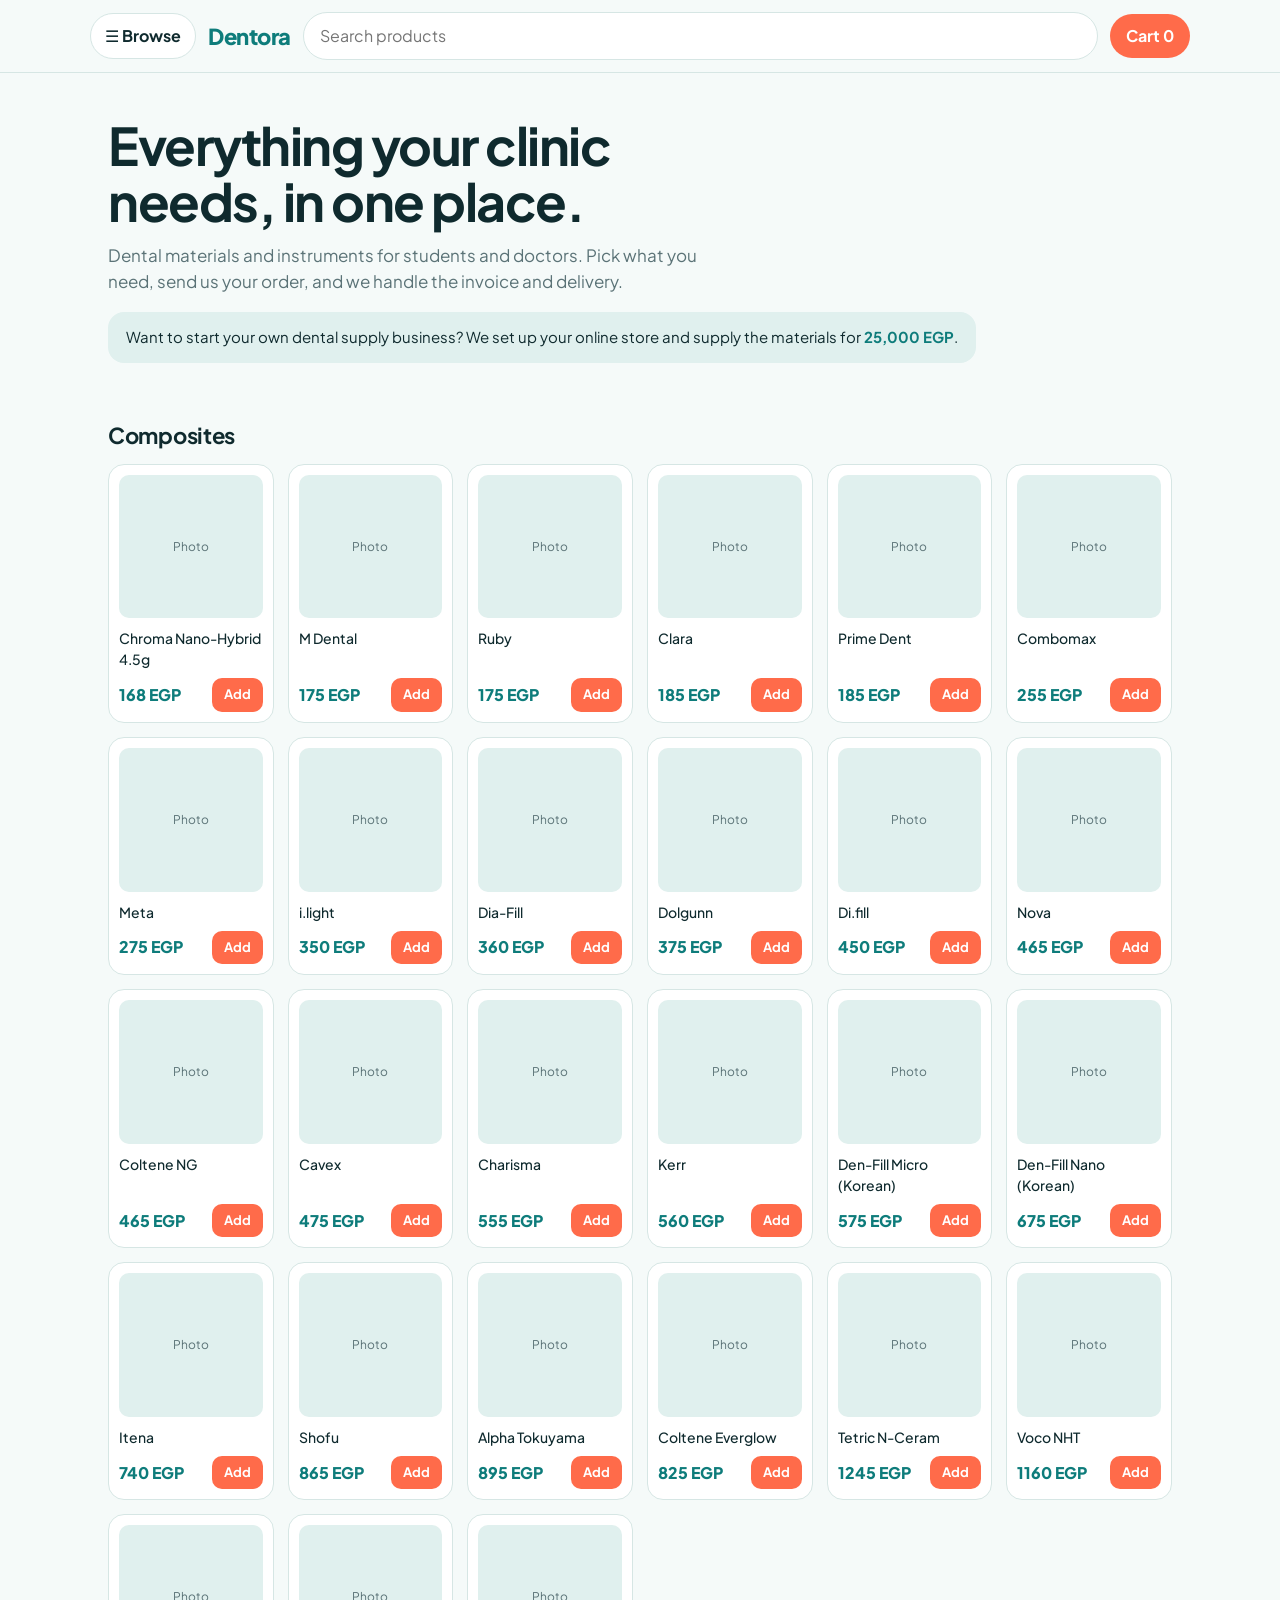
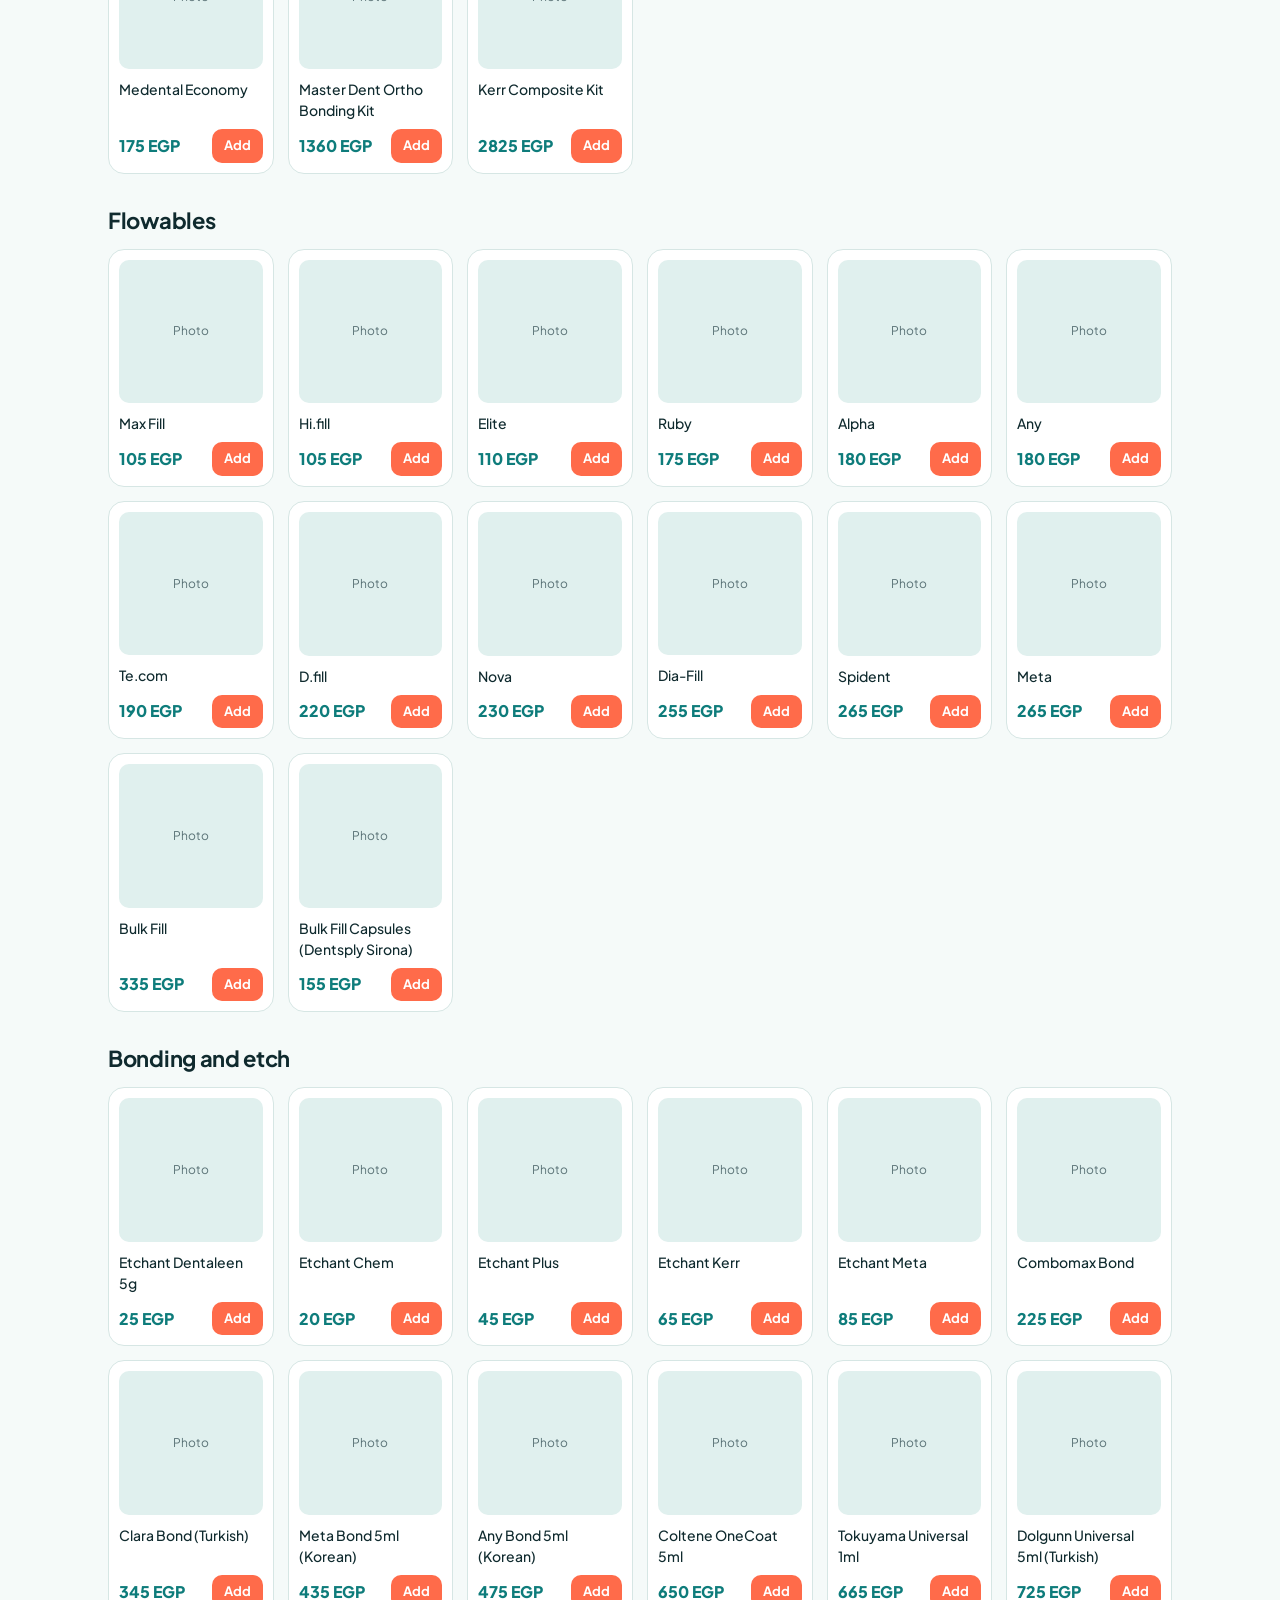
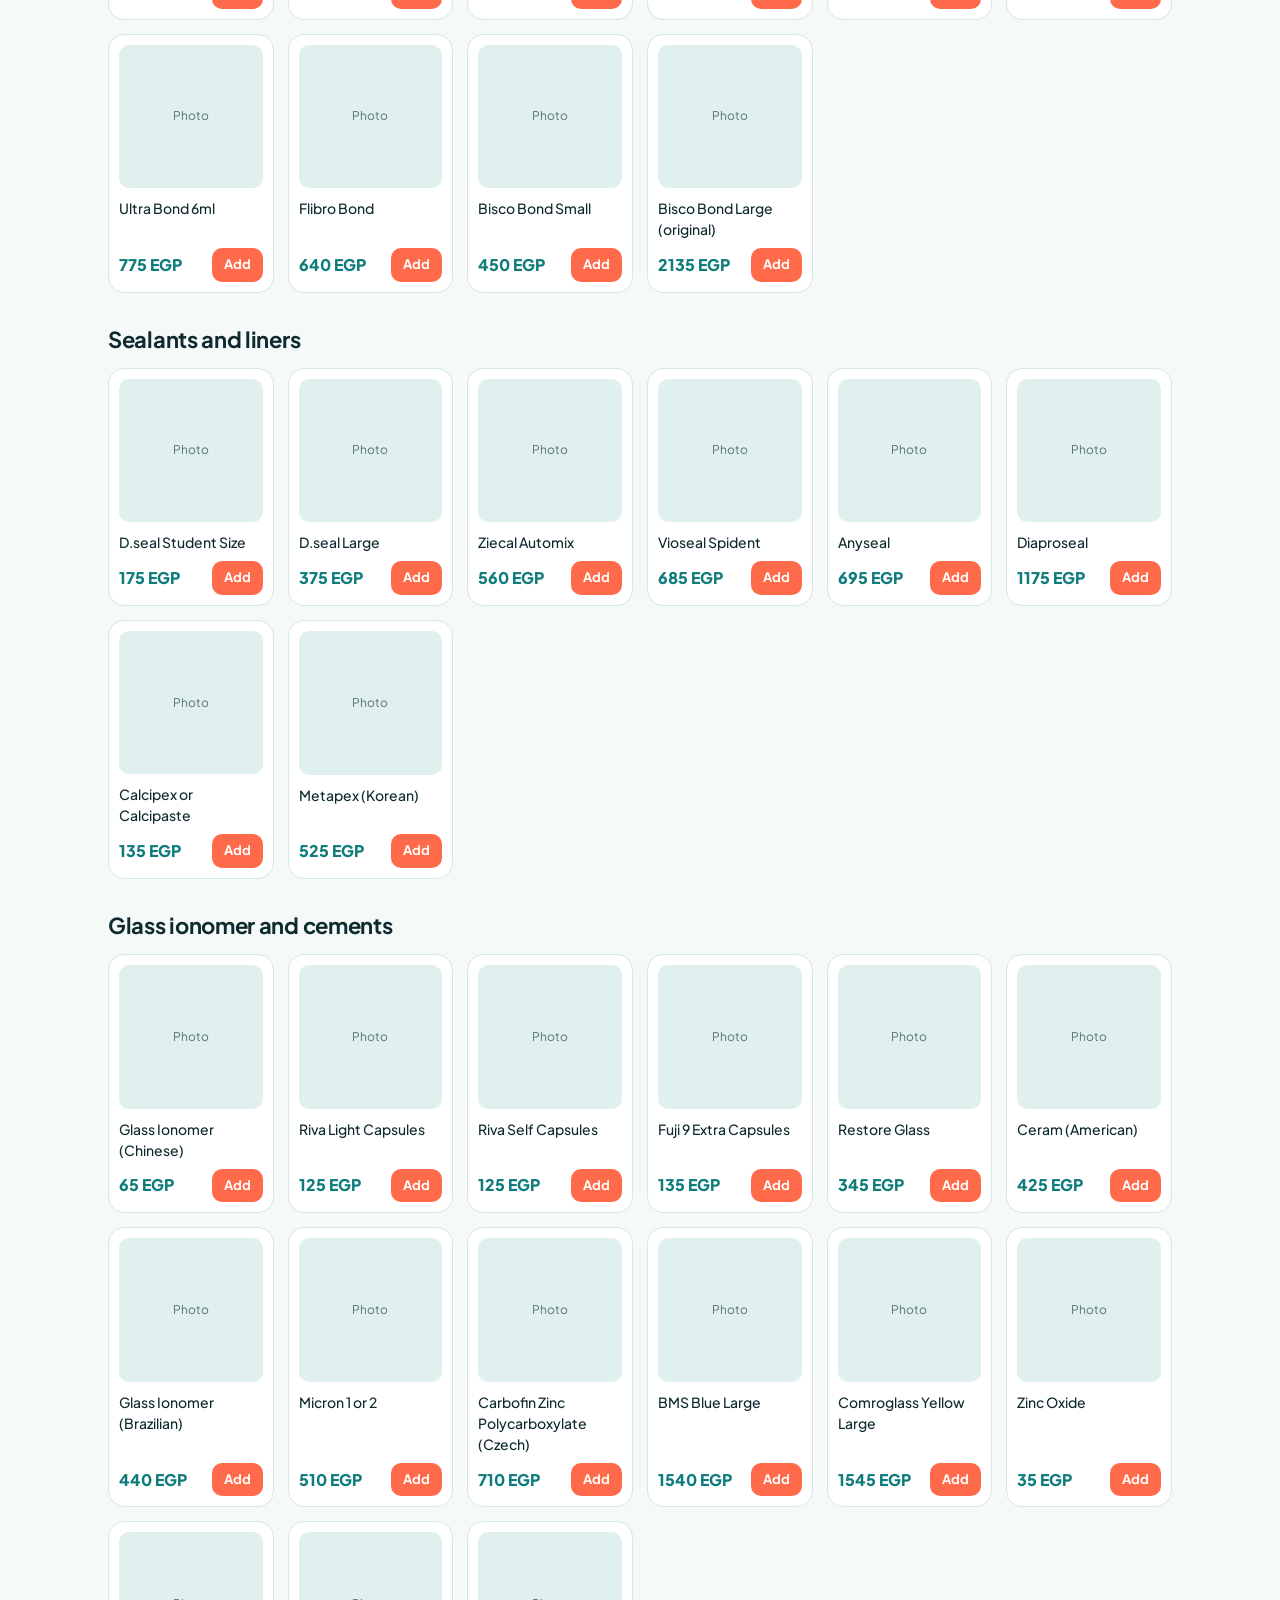
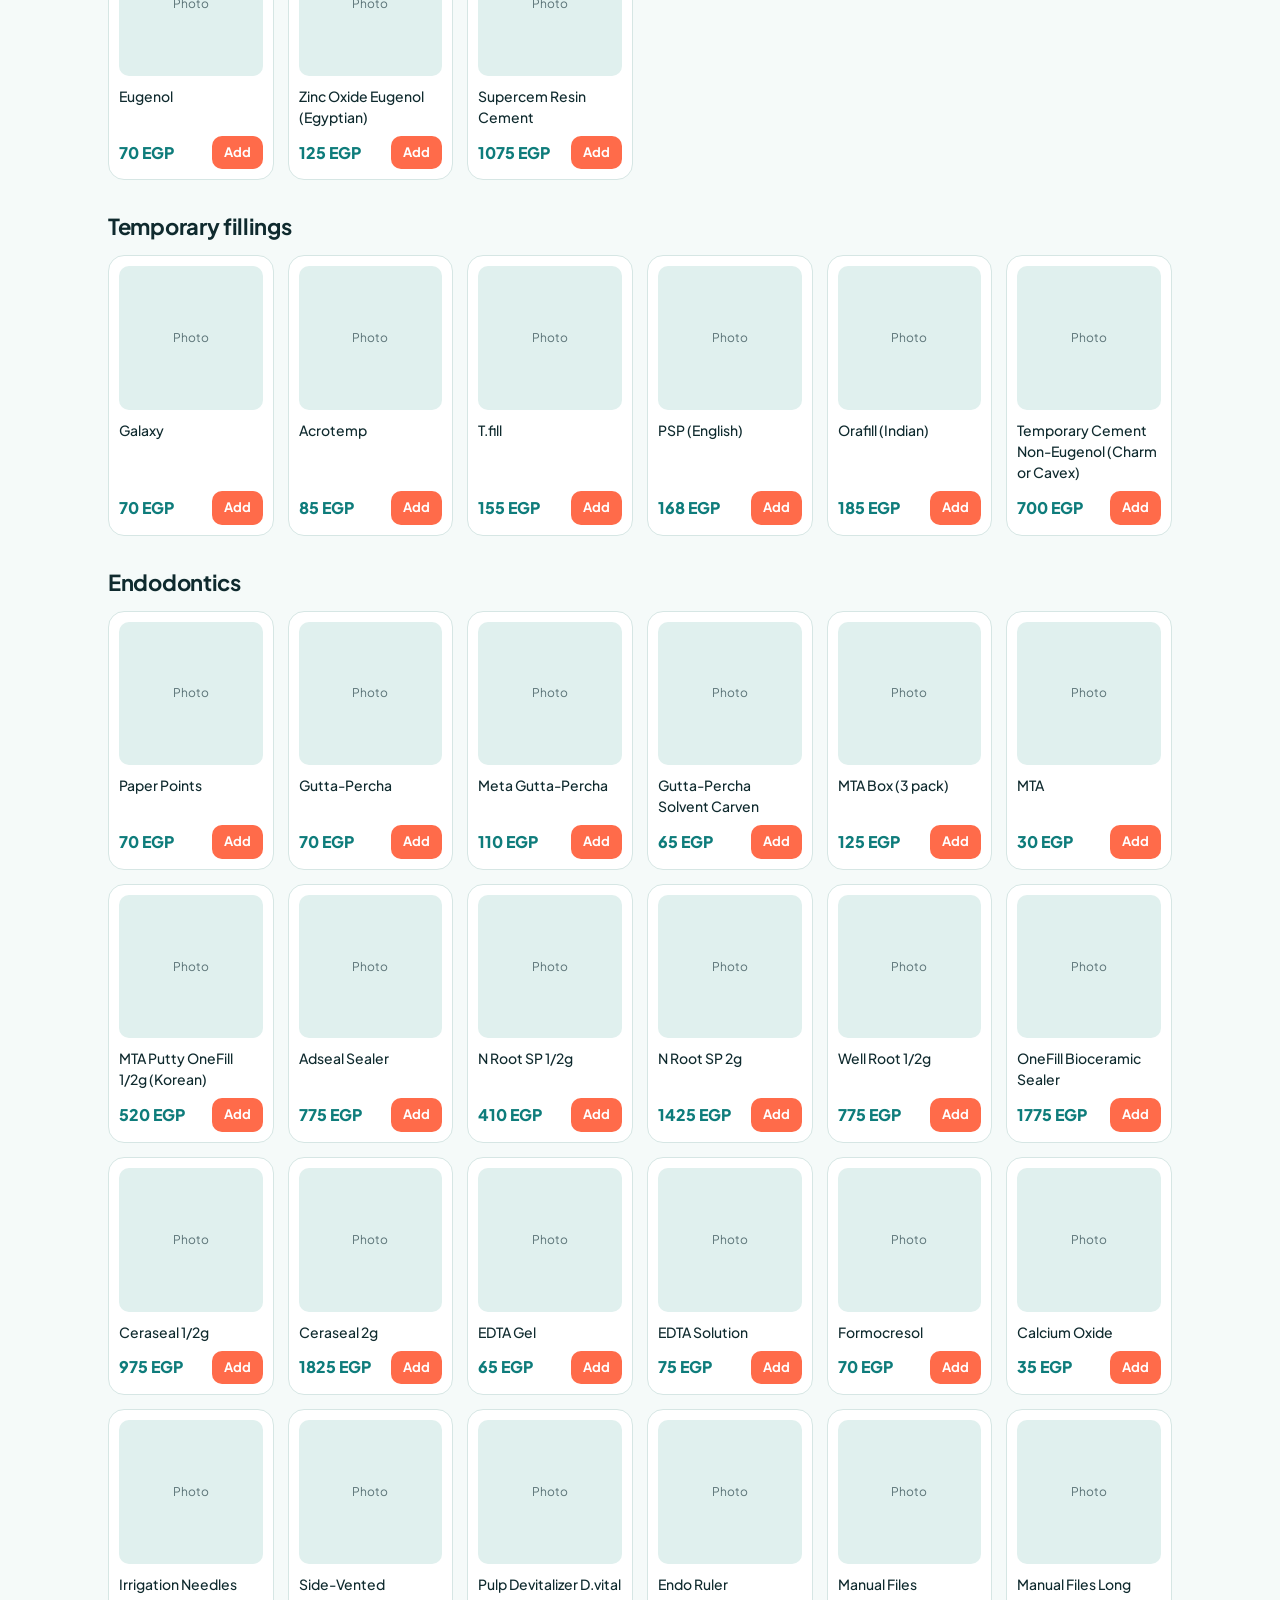
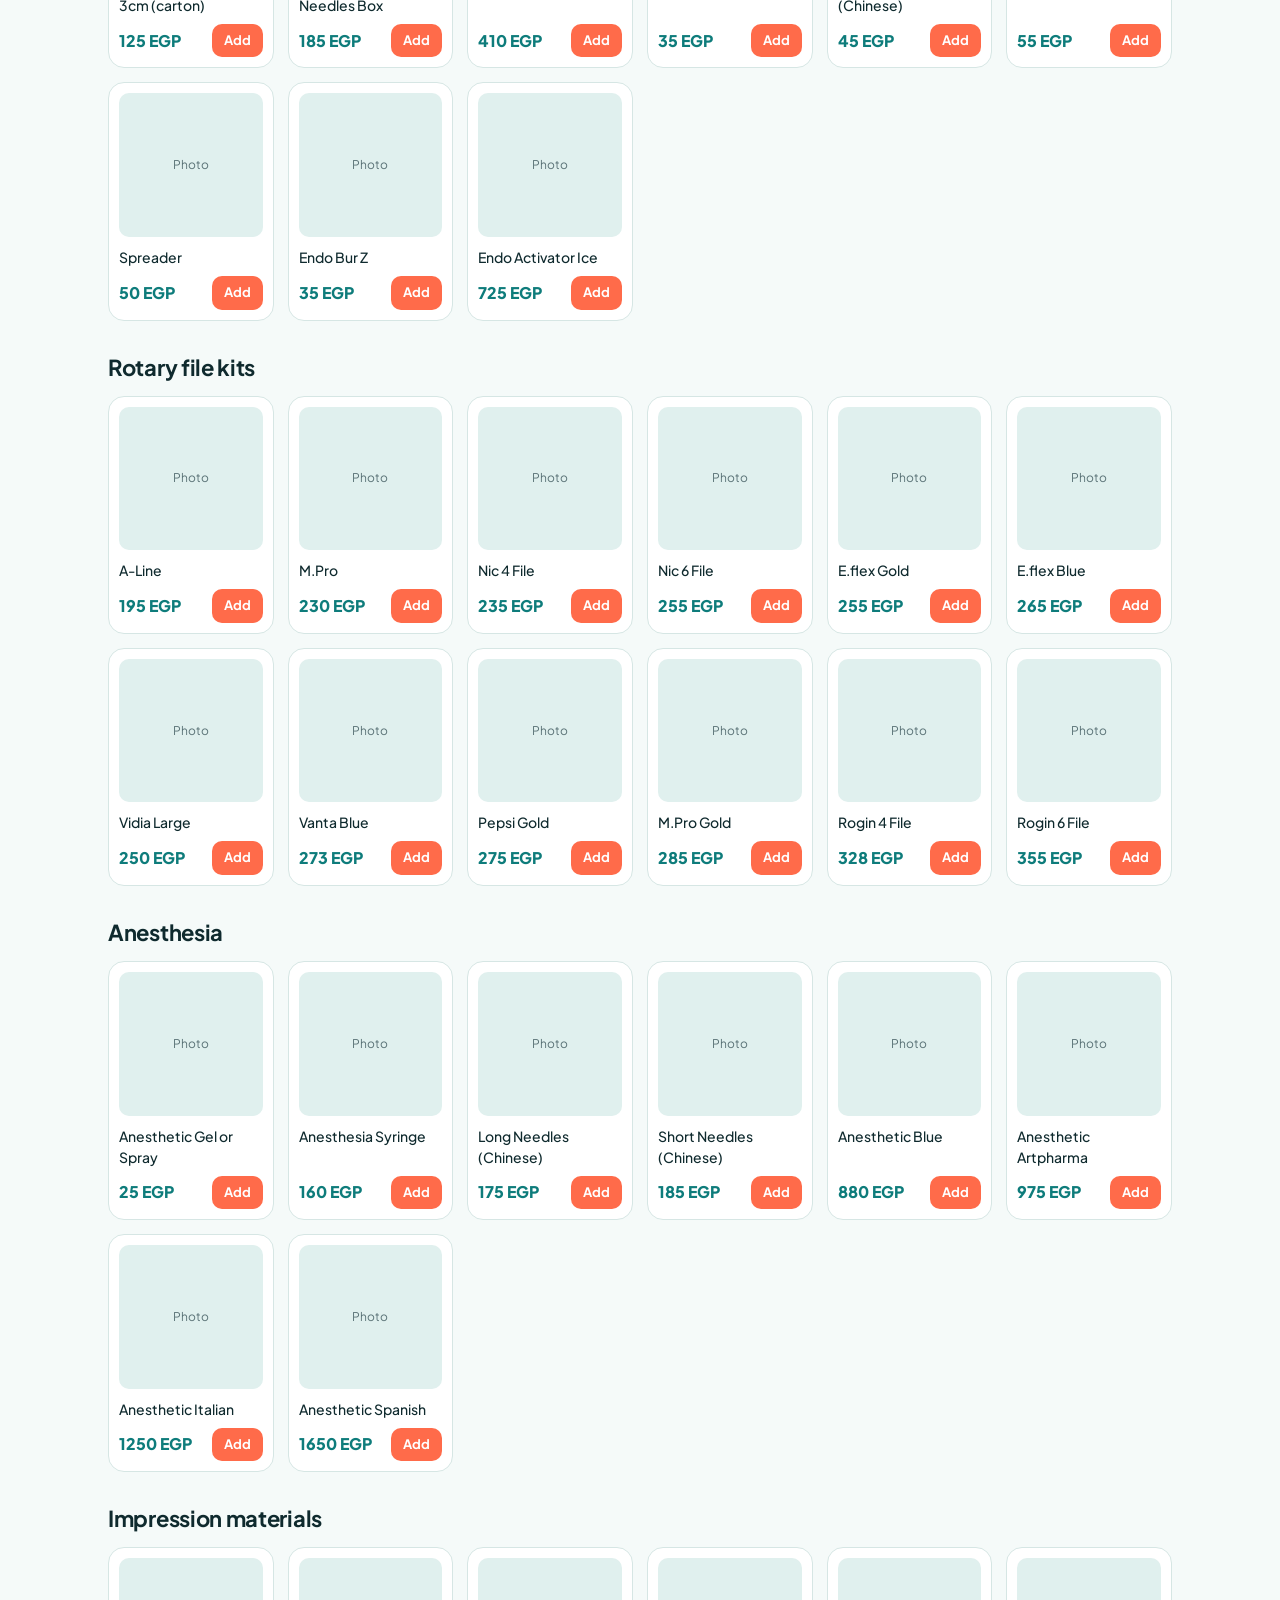
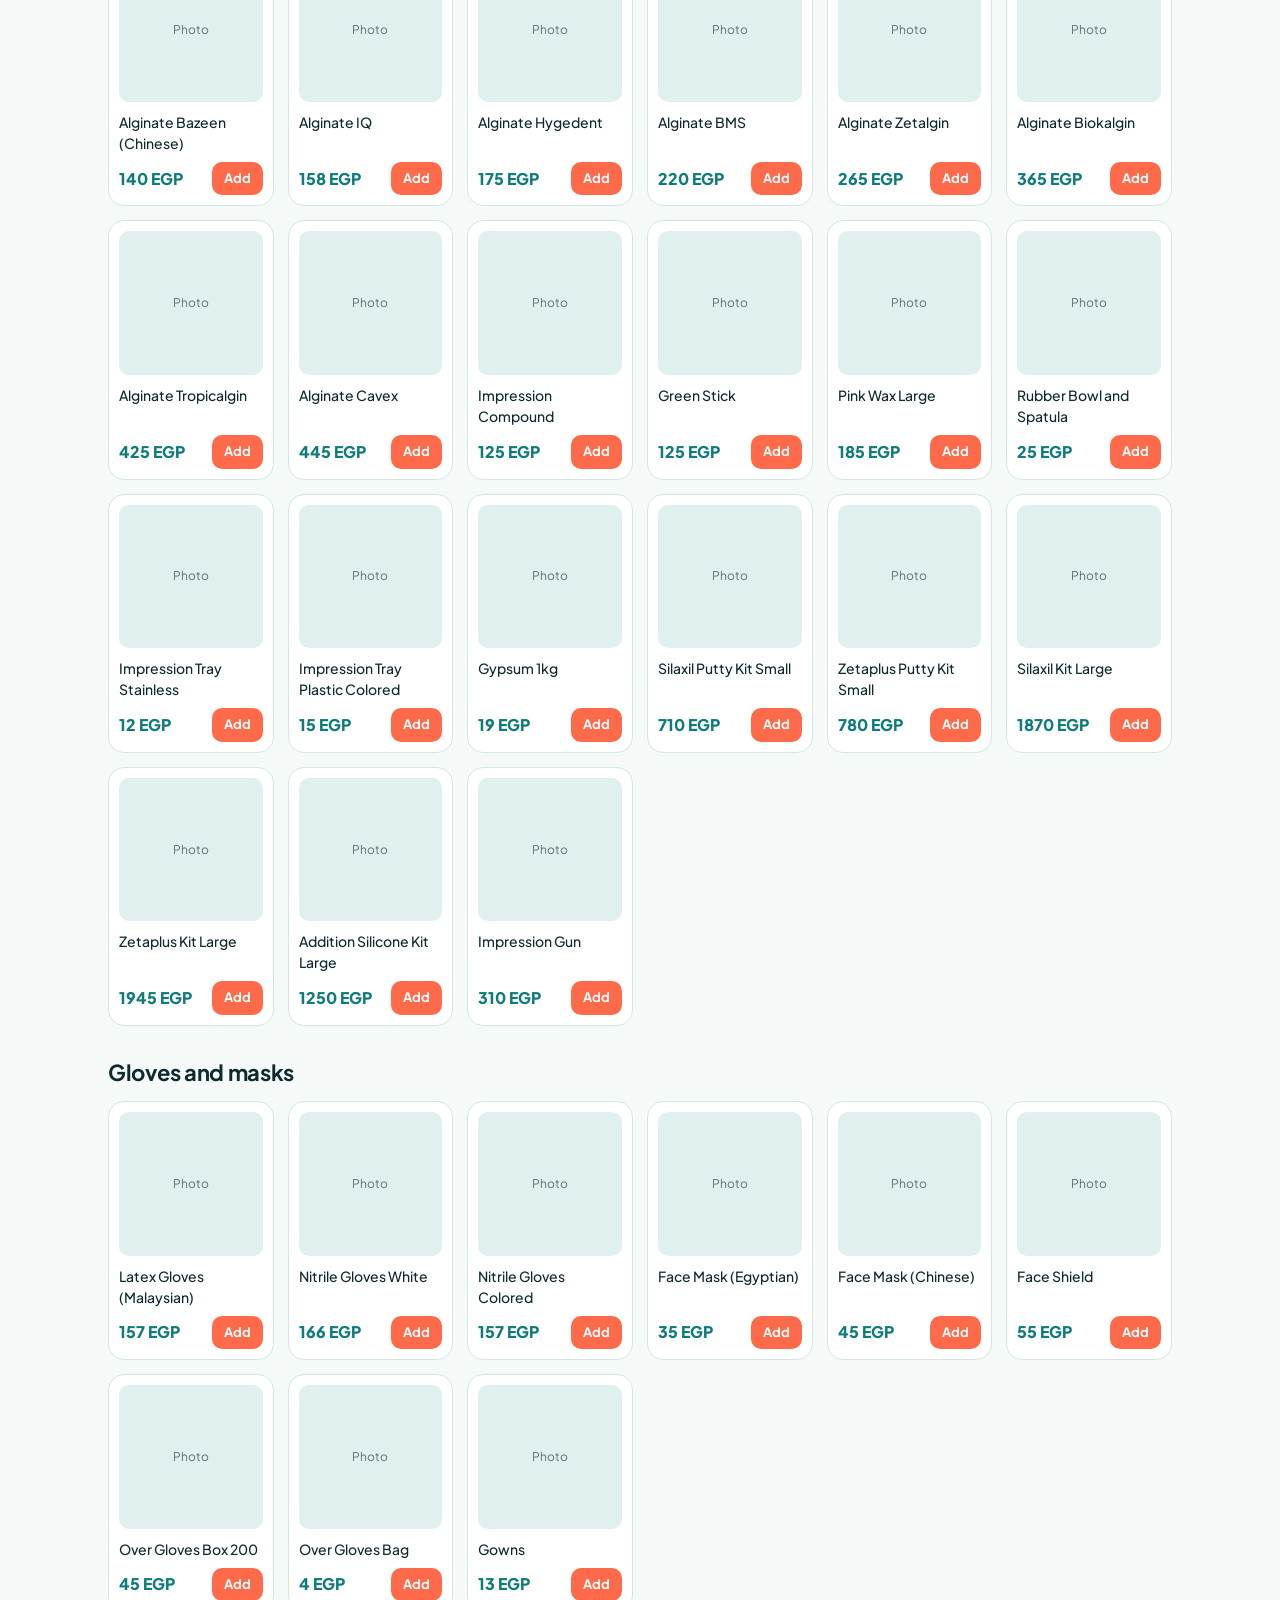
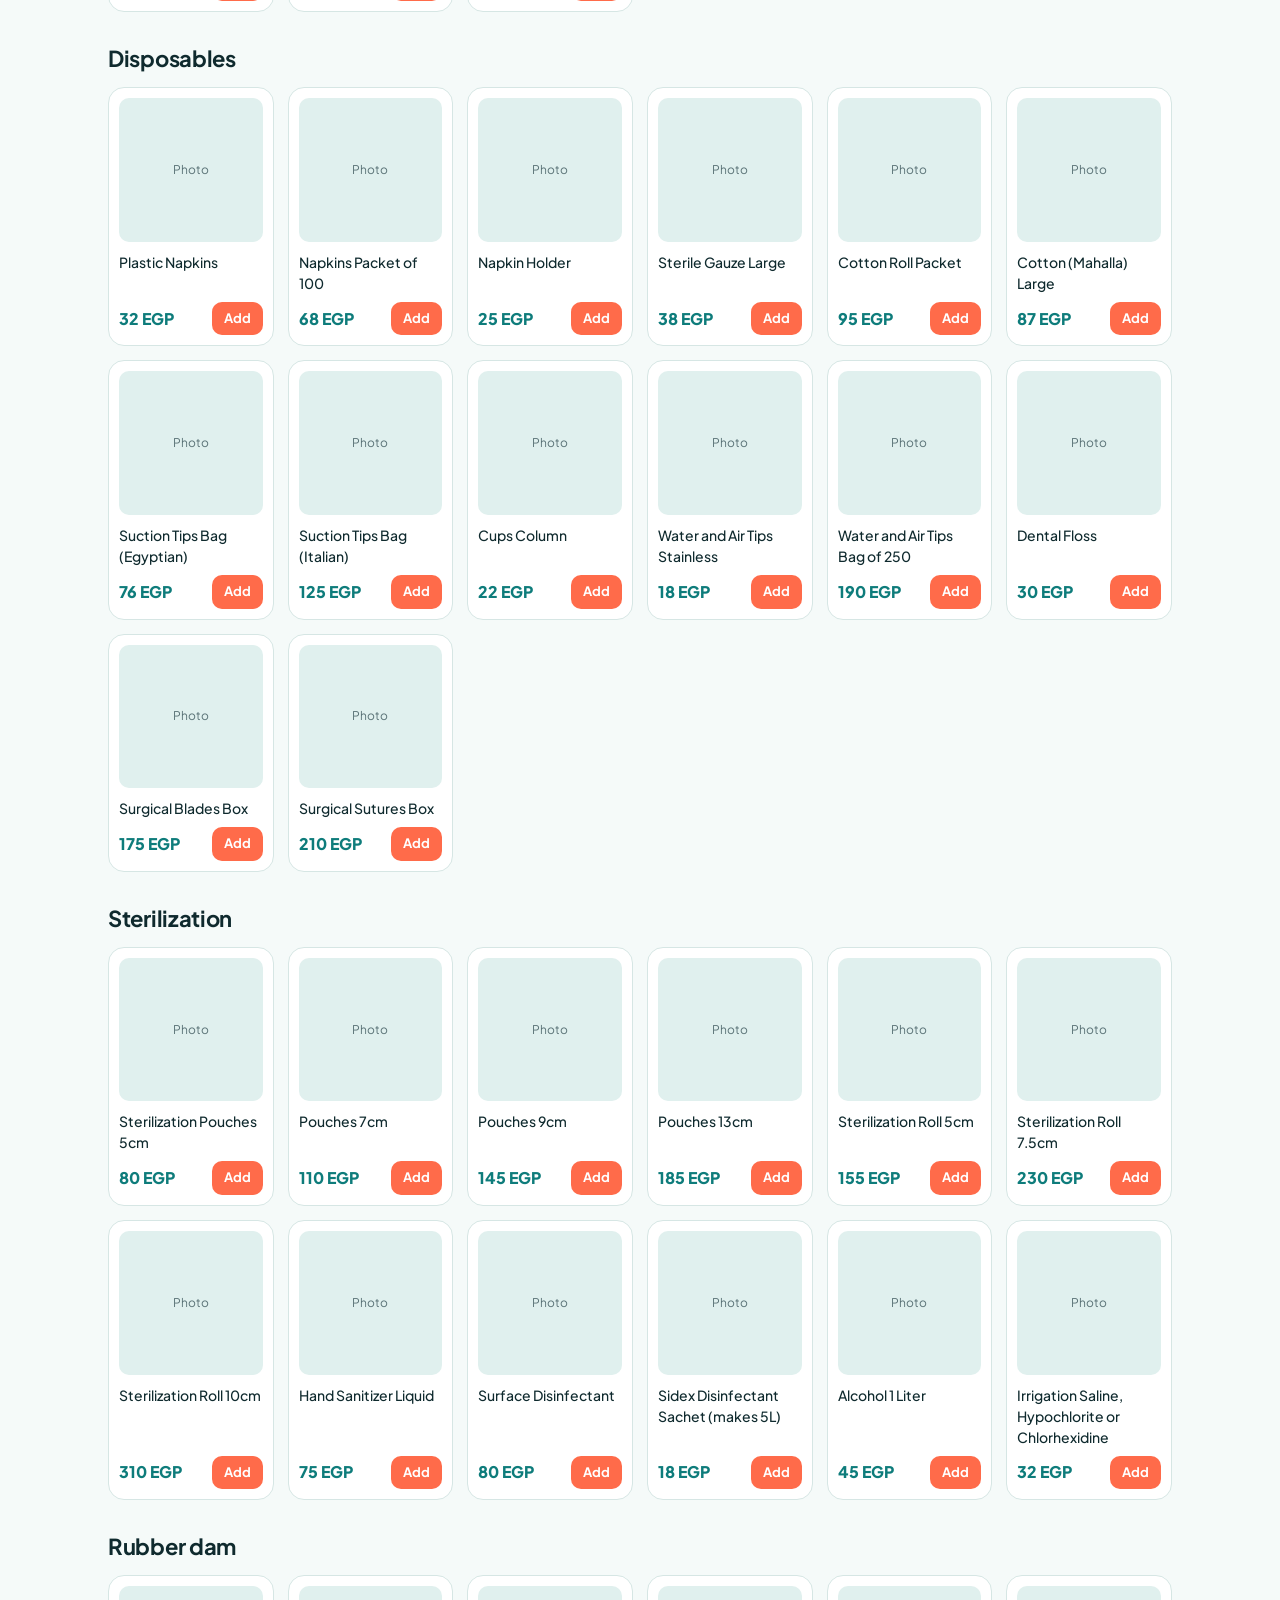
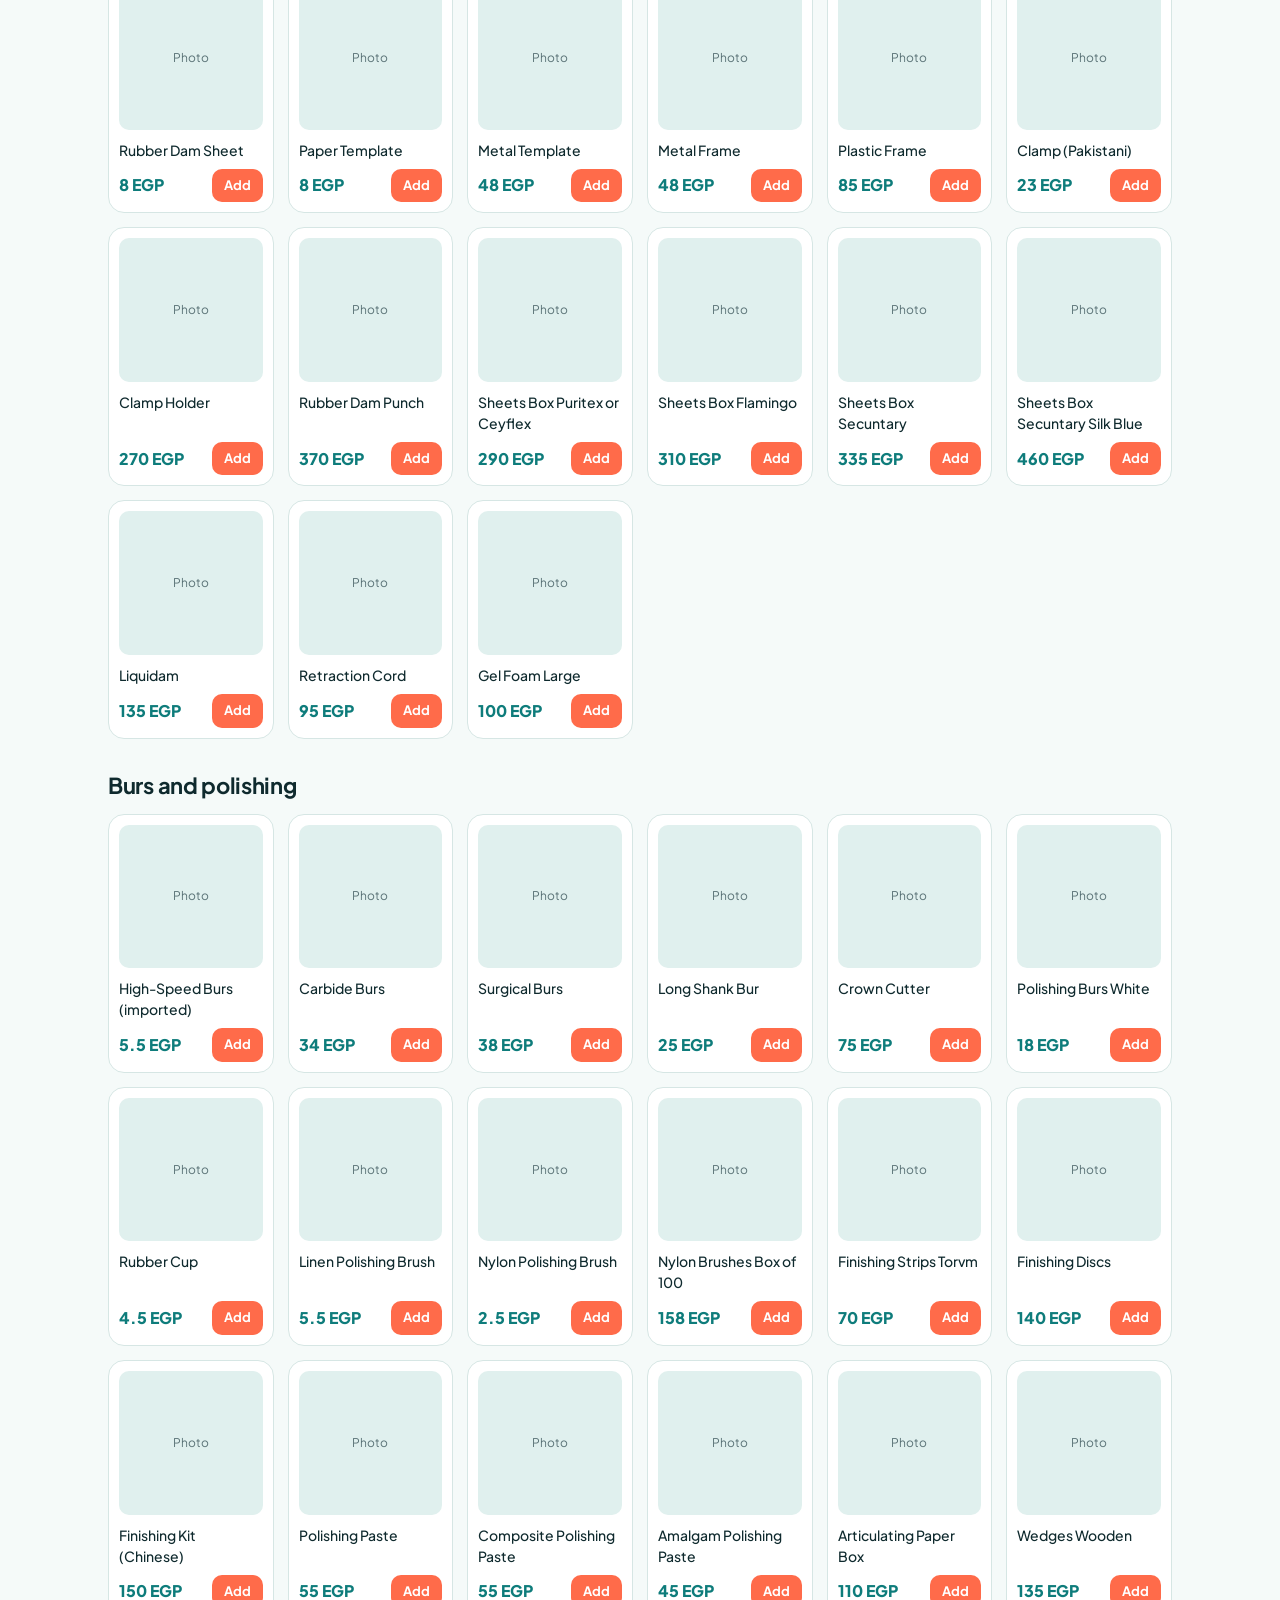
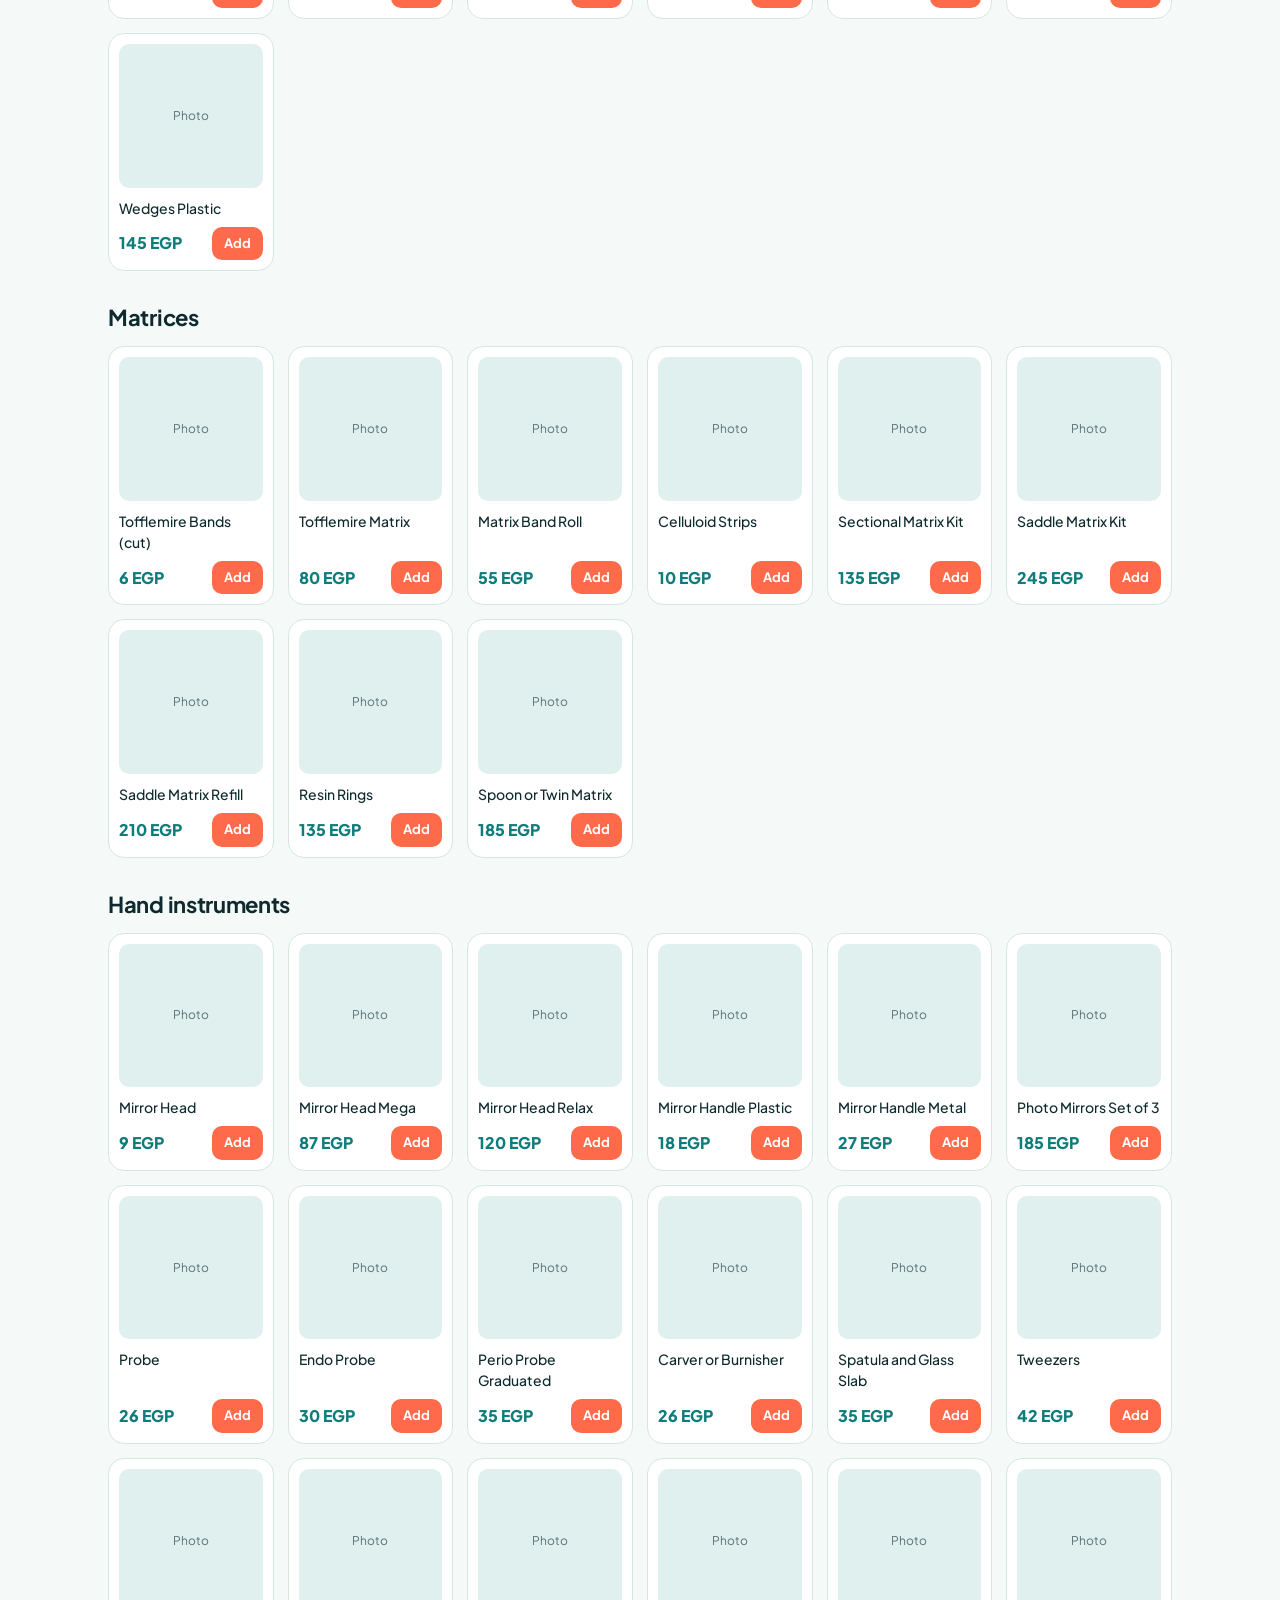
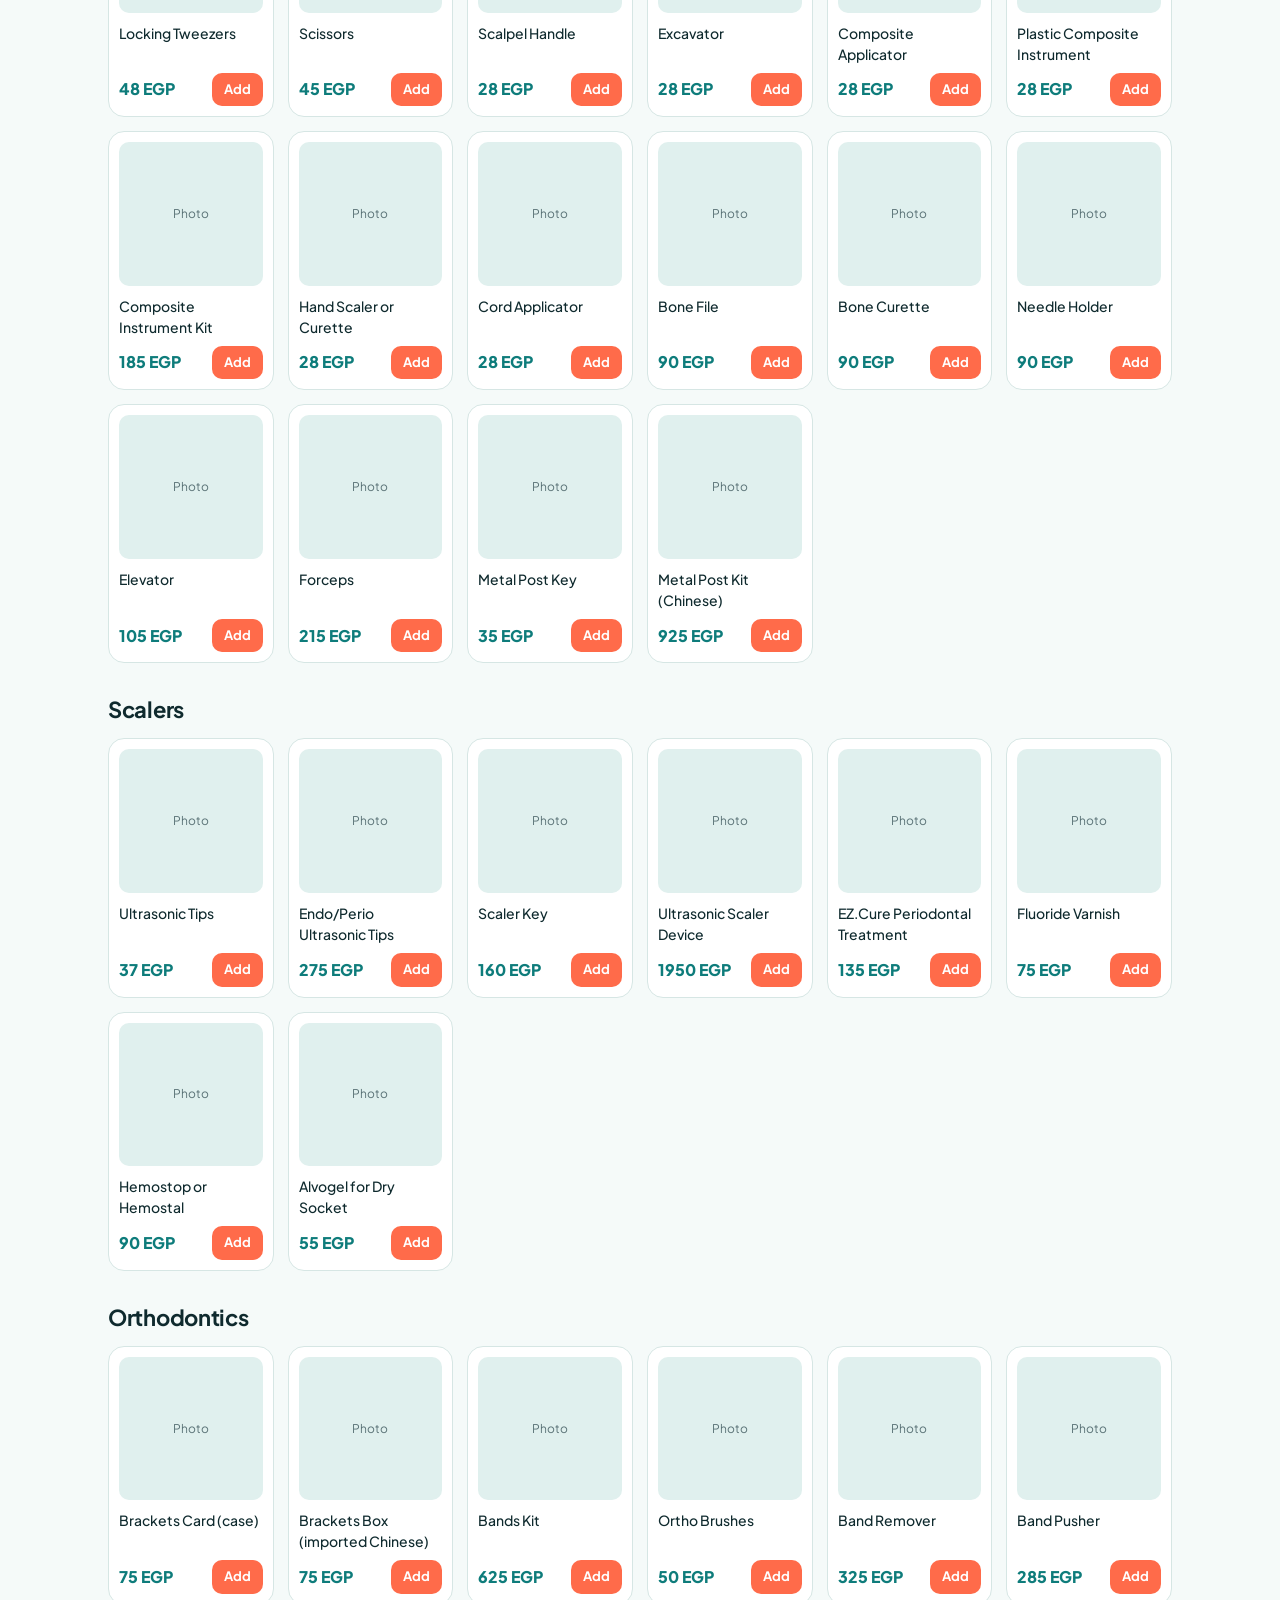
<file: index.html>
<!DOCTYPE html>
<html lang="en"><head><meta charset="utf-8">
<meta name="viewport" content="width=device-width, initial-scale=1, viewport-fit=cover">
<title>Dentora | Dental supplies</title>
<link href="https://fonts.googleapis.com/css2?family=Plus+Jakarta+Sans:wght@400;500;700;800&display=swap" rel="stylesheet">
<style>
:root{--bg:#f5faf9;--card:#fff;--ink:#0f2a2e;--mut:#5b7377;--tl:#0e7c7b;--soft:#e0f0ee;--cta:#ff6b4a;--bd:#d6e6e4;box-sizing:border-box;padding-top:env(safe-area-inset-top,0px);padding-bottom:env(safe-area-inset-bottom,0px)}
@media (prefers-color-scheme:dark){:root:not([data-theme="light"]){--bg:#0b1a1c;--card:#12292c;--ink:#e8f3f2;--mut:#93aeb1;--tl:#3fc1bd;--soft:#173538;--bd:#244447}}
:root[data-theme="dark"]{--bg:#0b1a1c;--card:#12292c;--ink:#e8f3f2;--mut:#93aeb1;--tl:#3fc1bd;--soft:#173538;--bd:#244447}
*{box-sizing:border-box}html{height:100%;scroll-padding-top:80px;scroll-behavior:smooth}
body{margin:0;background:var(--bg);color:var(--ink);font-family:'Plus Jakarta Sans',system-ui,sans-serif;line-height:1.5}
.w{max-width:1100px;margin:0 auto;padding:0 18px}
header{position:sticky;top:0;z-index:5;background:var(--bg);border-bottom:1px solid var(--bd)}
.bar{display:flex;align-items:center;gap:12px;padding:12px 0}
.logo{font-weight:800;font-size:22px;color:var(--tl);letter-spacing:-.5px}
.bar input{flex:1;min-width:0;padding:11px 16px;border-radius:999px;border:1px solid var(--bd);background:var(--card);color:var(--ink);font:inherit}
button{font:inherit;cursor:pointer}
.cartb{background:var(--cta);color:#fff;border:0;border-radius:999px;padding:10px 16px;font-weight:700;white-space:nowrap}
.hero{padding:44px 0 26px}
.hero h1{font-size:clamp(30px,6vw,52px);line-height:1.08;margin:0 0 14px;max-width:16ch;letter-spacing:-1.5px}
.hero p{color:var(--mut);max-width:52ch;margin:0 0 18px;font-size:17px}
.offer{background:var(--soft);border-radius:16px;padding:14px 18px;display:inline-block;font-size:15px}
.offer b{color:var(--tl)}
.menub{background:var(--card);border:1px solid var(--bd);color:var(--ink);border-radius:999px;padding:10px 14px;font-weight:700;white-space:nowrap}
#sd{position:fixed;inset:0;background:rgba(0,0,0,.45);display:none;z-index:9}
#sd.o{display:block}
#sbp{background:var(--bg);width:min(320px,86%);height:100%;overflow:auto;padding:18px;padding-top:calc(18px + env(safe-area-inset-top,0px))}
.sh{display:flex;justify-content:space-between;align-items:center;margin-bottom:12px;font-size:18px}
.sh button{background:none;border:0;color:var(--ink);font-size:20px}
#sb button{display:flex;justify-content:space-between;width:100%;text-align:left;border:0;background:none;color:var(--ink);padding:12px 10px;border-radius:10px;font-weight:700}
#sb .sub{padding-left:24px;font-weight:500;font-size:14px}
#sb button.on{background:var(--tl);color:#fff}
#sb .gh span{color:var(--tl);font-size:18px}
h2{font-size:22px;margin:30px 0 12px;letter-spacing:-.3px}
.grid{display:grid;grid-template-columns:repeat(auto-fill,minmax(160px,1fr));gap:14px}
.p{background:var(--card);border:1px solid var(--bd);border-radius:16px;padding:10px;display:flex;flex-direction:column}
.ph{aspect-ratio:1;border-radius:10px;background:var(--soft);display:grid;place-items:center;color:var(--mut);font-size:12px;margin-bottom:10px;overflow:hidden}
.ph img{width:100%;height:100%;object-fit:cover}
.n{font-weight:500;font-size:14px;flex:1;margin-bottom:8px}
.r{display:flex;align-items:center;justify-content:space-between;gap:6px}
.pr{font-weight:800;color:var(--tl)}
.add{background:var(--cta);color:#fff;border:0;border-radius:10px;padding:7px 12px;font-weight:700;font-size:13px}
.add:active{transform:scale(.95)}
.empty{color:var(--mut);padding:30px 0}
footer{color:var(--mut);text-align:center;padding:40px 0 30px;font-size:14px}
#dr{position:fixed;inset:0;background:rgba(0,0,0,.45);display:none;z-index:9;justify-content:flex-end}
#dr.o{display:flex}
#pn{background:var(--bg);width:min(400px,100%);height:100%;padding:18px;padding-top:calc(18px + env(safe-area-inset-top,0px));display:flex;flex-direction:column}
#items{flex:1;overflow:auto}
.ci{display:flex;justify-content:space-between;gap:8px;padding:10px 0;border-bottom:1px solid var(--bd);font-size:14px}
.q button{width:26px;height:26px;border-radius:8px;border:1px solid var(--bd);background:var(--card);color:var(--ink)}
.tot{font-weight:800;font-size:18px;margin:12px 0}
.cp{background:var(--tl);color:#fff;border:0;border-radius:12px;padding:13px;font-weight:700}
#cv,#co,#dn{display:none;flex:1;min-height:0;flex-direction:column;gap:10px;overflow:auto}
#cv.o,#co.o,#dn.o{display:flex}
.f{display:flex;flex-direction:column;gap:4px;font-size:13px;color:var(--mut)}
.f input,.f textarea,.dc input,#ot{padding:10px 12px;border-radius:10px;border:1px solid var(--bd);background:var(--card);color:var(--ink);font:inherit;width:100%}
.lb{font-weight:700;font-size:14px;margin-top:6px}
.pmo{display:flex;gap:10px;align-items:flex-start;padding:10px;border:1px solid var(--bd);border-radius:12px;background:var(--card);margin-bottom:8px;cursor:pointer;font-size:14px}
.pmo small{color:var(--mut)}
.dc{display:flex;gap:8px}
.dc button,.bk{border:1px solid var(--tl);background:none;color:var(--tl);border-radius:10px;padding:10px 14px;font-weight:700}
.er{color:var(--cta);font-size:14px;margin:0}
:focus-visible{outline:3px solid var(--tl);outline-offset:2px}
</style></head><body>
<header><div class="w bar"><button class="menub" onclick="sd(1)" aria-label="Browse categories">☰ Browse</button><span class="logo">Dentora</span><input id="s" type="search" placeholder="Search products" aria-label="Search products"><button class="cartb" onclick="tg(1)">Cart <span id="cc">0</span></button></div></header>
<main class="w">
<section class="hero"><h1>Everything your clinic needs, in one place.</h1>
<p>Dental materials and instruments for students and doctors. Pick what you need, send us your order, and we handle the invoice and delivery.</p>
<div class="offer">Want to start your own dental supply business? We set up your online store and supply the materials for <b>25,000 EGP</b>.</div></section>
<div id="list"></div>
</main>
<div id="sd" onclick="if(event.target==this)sd(0)"><aside id="sbp"><div class="sh"><b>Categories</b><button onclick="sd(0)" aria-label="Close">✕</button></div><div id="sb"></div></aside></div>
<footer>Dentora. Prices in Egyptian pounds (EGP).</footer>
<div id="dr" onclick="if(event.target==this)tg(0)"><div id="pn"><h2 style="margin-top:0" id="ph">Your order</h2>
<div id="cv" class="o"><div id="items"></div><div class="tot" id="tot"></div><button class="cp" onclick="co(1)">Checkout</button></div>
<div id="co"><label class="f">Full name<input id="fn" autocomplete="name"></label><label class="f">Phone number<input id="p1" type="tel" autocomplete="tel"></label><label class="f">Second phone number (optional)<input id="p2" type="tel"></label><label class="f">Delivery address<textarea id="ad" rows="2" autocomplete="street-address"></textarea></label>
<div class="lb">Payment method</div><div id="pm"></div>
<div class="lb">Discount code</div><div class="dc"><input id="dcode" placeholder="Enter code" aria-label="Discount code"><button onclick="applyD()">Apply</button></div><p class="er" id="dm"></p>
<div id="sum"></div><p class="er" id="er"></p><button class="cp" onclick="place()">Place order</button><button class="bk" onclick="co(0)">Back to cart</button></div>
<div id="dn"><p style="margin:0">Your order is ready. Copy it and send it to us to confirm payment and delivery.</p><textarea id="ot" readonly rows="12"></textarea><button class="cp" onclick="cpy()">Copy order</button><p id="cpm" class="er"></p><button class="bk" onclick="co(0)">Back to cart</button></div></div></div>
<script>
// To add a photo later: IMG["Product name"]="data:image/..." or a hosted image path
const IMG={};
const D={
"Composites":"Chroma Nano-Hybrid 4.5g:168;M Dental:175;Ruby:175;Clara:185;Prime Dent:185;Combomax:255;Meta:275;i.light:350;Dia-Fill:360;Dolgunn:375;Di.fill:450;Nova:465;Coltene NG:465;Cavex:475;Charisma:555;Kerr:560;Den-Fill Micro (Korean):575;Den-Fill Nano (Korean):675;Itena:740;Shofu:865;Alpha Tokuyama:895;Coltene Everglow:825;Tetric N-Ceram:1245;Voco NHT:1160;Medental Economy:175;Master Dent Ortho Bonding Kit:1360;Kerr Composite Kit:2825",
"Flowables":"Max Fill:105;Hi.fill:105;Elite:110;Ruby:175;Alpha:180;Any:180;Te.com:190;D.fill:220;Nova:230;Dia-Fill:255;Spident:265;Meta:265;Bulk Fill:335;Bulk Fill Capsules (Dentsply Sirona):155",
"Bonding and etch":"Etchant Dentaleen 5g:25;Etchant Chem:20;Etchant Plus:45;Etchant Kerr:65;Etchant Meta:85;Combomax Bond:225;Clara Bond (Turkish):345;Meta Bond 5ml (Korean):435;Any Bond 5ml (Korean):475;Coltene OneCoat 5ml:650;Tokuyama Universal 1ml:665;Dolgunn Universal 5ml (Turkish):725;Ultra Bond 6ml:775;Flibro Bond:640;Bisco Bond Small:450;Bisco Bond Large (original):2135",
"Sealants and liners":"D.seal Student Size:175;D.seal Large:375;Ziecal Automix:560;Vioseal Spident:685;Anyseal:695;Diaproseal:1175;Calcipex or Calcipaste:135;Metapex (Korean):525",
"Glass ionomer and cements":"Glass Ionomer (Chinese):65;Riva Light Capsules:125;Riva Self Capsules:125;Fuji 9 Extra Capsules:135;Restore Glass:345;Ceram (American):425;Glass Ionomer (Brazilian):440;Micron 1 or 2:510;Carbofin Zinc Polycarboxylate (Czech):710;BMS Blue Large:1540;Comroglass Yellow Large:1545;Zinc Oxide:35;Eugenol:70;Zinc Oxide Eugenol (Egyptian):125;Supercem Resin Cement:1075",
"Temporary fillings":"Galaxy:70;Acrotemp:85;T.fill:155;PSP (English):168;Orafill (Indian):185;Temporary Cement Non-Eugenol (Charm or Cavex):700",
"Endodontics":"Paper Points:70;Gutta-Percha:70;Meta Gutta-Percha:110;Gutta-Percha Solvent Carven:65;MTA Box (3 pack):125;MTA:30;MTA Putty OneFill 1/2g (Korean):520;Adseal Sealer:775;N Root SP 1/2g:410;N Root SP 2g:1425;Well Root 1/2g:775;OneFill Bioceramic Sealer:1775;Ceraseal 1/2g:975;Ceraseal 2g:1825;EDTA Gel:65;EDTA Solution:75;Formocresol:70;Calcium Oxide:35;Irrigation Needles 3cm (carton):125;Side-Vented Needles Box:185;Pulp Devitalizer D.vital:410;Endo Ruler:35;Manual Files (Chinese):45;Manual Files Long:55;Spreader:50;Endo Bur Z:35;Endo Activator Ice:725",
"Rotary file kits":"A-Line:195;M.Pro:230;Nic 4 File:235;Nic 6 File:255;E.flex Gold:255;E.flex Blue:265;Vidia Large:250;Vanta Blue:273;Pepsi Gold:275;M.Pro Gold:285;Rogin 4 File:328;Rogin 6 File:355",
"Anesthesia":"Anesthetic Gel or Spray:25;Anesthesia Syringe:160;Long Needles (Chinese):175;Short Needles (Chinese):185;Anesthetic Blue:880;Anesthetic Artpharma:975;Anesthetic Italian:1250;Anesthetic Spanish:1650",
"Impression materials":"Alginate Bazeen (Chinese):140;Alginate IQ:158;Alginate Hygedent:175;Alginate BMS:220;Alginate Zetalgin:265;Alginate Biokalgin:365;Alginate Tropicalgin:425;Alginate Cavex:445;Impression Compound:125;Green Stick:125;Pink Wax Large:185;Rubber Bowl and Spatula:25;Impression Tray Stainless:12;Impression Tray Plastic Colored:15;Gypsum 1kg:19;Silaxil Putty Kit Small:710;Zetaplus Putty Kit Small:780;Silaxil Kit Large:1870;Zetaplus Kit Large:1945;Addition Silicone Kit Large:1250;Impression Gun:310",
"Gloves and masks":"Latex Gloves (Malaysian):157;Nitrile Gloves White:166;Nitrile Gloves Colored:157;Face Mask (Egyptian):35;Face Mask (Chinese):45;Face Shield:55;Over Gloves Box 200:45;Over Gloves Bag:4;Gowns:13",
"Disposables":"Plastic Napkins:32;Napkins Packet of 100:68;Napkin Holder:25;Sterile Gauze Large:38;Cotton Roll Packet:95;Cotton (Mahalla) Large:87;Suction Tips Bag (Egyptian):76;Suction Tips Bag (Italian):125;Cups Column:22;Water and Air Tips Stainless:18;Water and Air Tips Bag of 250:190;Dental Floss:30;Surgical Blades Box:175;Surgical Sutures Box:210",
"Sterilization":"Sterilization Pouches 5cm:80;Pouches 7cm:110;Pouches 9cm:145;Pouches 13cm:185;Sterilization Roll 5cm:155;Sterilization Roll 7.5cm:230;Sterilization Roll 10cm:310;Hand Sanitizer Liquid:75;Surface Disinfectant:80;Sidex Disinfectant Sachet (makes 5L):18;Alcohol 1 Liter:45;Irrigation Saline, Hypochlorite or Chlorhexidine:32",
"Rubber dam":"Rubber Dam Sheet:8;Paper Template:8;Metal Template:48;Metal Frame:48;Plastic Frame:85;Clamp (Pakistani):23;Clamp Holder:270;Rubber Dam Punch:370;Sheets Box Puritex or Ceyflex:290;Sheets Box Flamingo:310;Sheets Box Secuntary:335;Sheets Box Secuntary Silk Blue:460;Liquidam:135;Retraction Cord:95;Gel Foam Large:100",
"Burs and polishing":"High-Speed Burs (imported):5.5;Carbide Burs:34;Surgical Burs:38;Long Shank Bur:25;Crown Cutter:75;Polishing Burs White:18;Rubber Cup:4.5;Linen Polishing Brush:5.5;Nylon Polishing Brush:2.5;Nylon Brushes Box of 100:158;Finishing Strips Torvm:70;Finishing Discs:140;Finishing Kit (Chinese):150;Polishing Paste:55;Composite Polishing Paste:55;Amalgam Polishing Paste:45;Articulating Paper Box:110;Wedges Wooden:135;Wedges Plastic:145",
"Matrices":"Tofflemire Bands (cut):6;Tofflemire Matrix:80;Matrix Band Roll:55;Celluloid Strips:10;Sectional Matrix Kit:135;Saddle Matrix Kit:245;Saddle Matrix Refill:210;Resin Rings:135;Spoon or Twin Matrix:185",
"Hand instruments":"Mirror Head:9;Mirror Head Mega:87;Mirror Head Relax:120;Mirror Handle Plastic:18;Mirror Handle Metal:27;Photo Mirrors Set of 3:185;Probe:26;Endo Probe:30;Perio Probe Graduated:35;Carver or Burnisher:26;Spatula and Glass Slab:35;Tweezers:42;Locking Tweezers:48;Scissors:45;Scalpel Handle:28;Excavator:28;Composite Applicator:28;Plastic Composite Instrument:28;Composite Instrument Kit:185;Hand Scaler or Curette:28;Cord Applicator:28;Bone File:90;Bone Curette:90;Needle Holder:90;Elevator:105;Forceps:215;Metal Post Key:35;Metal Post Kit (Chinese):925",
"Scalers":"Ultrasonic Tips:37;Endo/Perio Ultrasonic Tips:275;Scaler Key:160;Ultrasonic Scaler Device:1950;EZ.Cure Periodontal Treatment:135;Fluoride Varnish:75;Hemostop or Hemostal:90;Alvogel for Dry Socket:55",
"Orthodontics":"Brackets Card (case):75;Brackets Box (imported Chinese):75;Bands Kit:625;Ortho Brushes:50;Band Remover:325;Band Pusher:285;Band Setter:265;Bracket Holder:185;Bracket Position Remover:335;Ortho Photo Mirror Kit:185;Mathieu Plier:375;NiTi Wires Round:32;Stainless Wires Round:32;Rectangular Wires:35;Buccal Tube:25;Ortho Wax:12;Ortho Stars Sheet:55;Elastics Bag:14;Open Coil Spring:35;Power Chain:85;Ties Small Ring (40 pcs):45;Ties Wide Ring (40 pcs):125",
"Handpieces and contra-angles":"Contra Ball Bearing:75;Contra Shaft:185;Contra Cartridge:240;Future Key:475;Trend:975;Vig:1325;K&K:1100;X-Platform:1250;Being Push Button:1300;Apple:1550;NSK LED:1600;Coxo:1650;Coxo 2:2150;Coxo LED:3450;Lospeed X-Platform:750;Lospeed Being:750;Adapter X-Platform:750;Adapter Apple:1285;Adapter Coxo:1750;Sensor Cover:135;Sensor Sleeves:125;Camera Sleeves:125;Silicone Sleeves for Rotary:135"};
const C=Object.keys(D),cart={};let cat="All";
const P=[];C.forEach(c=>D[c].split(";").forEach(x=>{const i=x.lastIndexOf(":");P.push({c,n:x.slice(0,i),p:+x.slice(i+1)})}));
const $=i=>document.getElementById(i);
const G={"Operative":["Composites","Flowables","Bonding and etch","Sealants and liners","Glass ionomer and cements","Temporary fillings","Matrices","Burs and polishing","Rubber dam"],"Endodontics":["Endodontics","Rotary file kits"],"Prosthodontics":["Impression materials"],"Orthodontics":["Orthodontics"],"Surgery and periodontics":["Anesthesia","Scalers","Hand instruments"],"Infection control and disposables":["Gloves and masks","Disposables","Sterilization"],"Equipment":["Handpieces and contra-angles"]};let og="";
function cats(){$("sb").innerHTML=`<button class="${cat=="All"?"on":""}" onclick="pick('All')">All products</button>`+Object.keys(G).map(g=>`<div><button class="gh" onclick="og=og=='${g}'?'':'${g}';cats()">${g}<span>${og==g?"−":"+"}</span></button>${og==g?G[g].map(c=>`<button class="sub ${c==cat?"on":""}" onclick="pick('${c}')">${c}</button>`).join(""):""}</div>`).join("")}
function pick(c){cat=c;sd(0);show();window.scrollTo(0,0)}
function sd(o){$("sd").classList.toggle("o",!!o)}
function show(){cats();const q=$("s").value.toLowerCase().trim();let h="";
(cat=="All"?C:[cat]).forEach(c=>{const l=P.map((p,i)=>[p,i]).filter(([p])=>p.c==c&&(!q||p.n.toLowerCase().includes(q)||c.toLowerCase().includes(q)));
if(l.length)h+=`<h2>${c}</h2><div class="grid">`+l.map(([p,i])=>`<div class="p"><div class="ph">${IMG[p.n]?`<img src="${IMG[p.n]}" alt="">`:"Photo"}</div><div class="n">${p.n}</div><div class="r"><span class="pr">${p.p} EGP</span><button class="add" onclick="add(${i})">Add</button></div></div>`).join("")+"</div>"});
$("list").innerHTML=h||'<p class="empty">No products match your search. Try a shorter name.</p>'}
function add(i){cart[i]=(cart[i]||0)+1;upd()}
function ch(i,d){cart[i]+=d;if(cart[i]<1)delete cart[i];upd()}
function upd(){const k=Object.keys(cart);let t=0,n=0;
$("items").innerHTML=k.length?k.map(i=>{const p=P[i],q=cart[i];t+=p.p*q;n+=q;return`<div class="ci"><span>${p.n}<br><small>${p.p} EGP</small></span><span class="q"><button onclick="ch(${i},-1)">-</button> ${q} <button onclick="ch(${i},1)">+</button></span></div>`}).join(""):'<p class="empty">Your cart is empty. Add products to build your order.</p>';
$("cc").textContent=n;$("tot").textContent="Total: "+t+" EGP"}
function tg(o){$("dr").classList.toggle("o",!!o);if(o)view("cv")}
// Edit payment methods and discount codes here (percent off)
const PM=[["Cash on delivery","Pay the courier when your order arrives"],["Mobile wallet","Vodafone Cash, e& Cash or Orange Cash"],["InstaPay","Instant transfer from your bank app"],["Card","Visa, Mastercard or Meeza"],["Fawry","Pay with a reference code at any Fawry outlet"]];
const DC={"STUDENT10":10,"WELCOME5":5};let pm=0,disc=0,dcode="";
const sub=()=>Object.keys(cart).reduce((a,i)=>a+P[i].p*cart[i],0);
function view(v){["cv","co","dn"].forEach(i=>$(i).classList.toggle("o",i==v));$("ph").textContent=v=="cv"?"Your order":v=="co"?"Checkout":"Order ready"}
function co(f){if(f){if(!Object.keys(cart).length)return;pms();sm();view("co")}else view("cv")}
function pms(){$("pm").innerHTML=PM.map((m,i)=>`<label class="pmo"><input type="radio" name="pm" ${i==pm?"checked":""} onchange="pm=${i}"><span><b>${m[0]}</b><br><small>${m[1]}</small></span></label>`).join("")}
function applyD(){const c=$("dcode").value.trim().toUpperCase();if(DC[c]){disc=DC[c];dcode=c;$("dm").style.color="var(--tl)";$("dm").textContent="Code "+c+" applied: "+disc+"% off"}else{disc=0;dcode="";$("dm").style.color="";$("dm").textContent="That code isn't valid. Check the spelling and try again."}sm()}
function sm(){const s=sub(),d=Math.round(s*disc/100);$("sum").innerHTML=`<div class="ci"><span>Subtotal</span><span>${s} EGP</span></div>${d?`<div class="ci"><span>Discount (${dcode})</span><span>-${d} EGP</span></div>`:""}<div class="tot">Total: ${s-d} EGP</div>`}
function place(){const v=i=>$(i).value.trim();if(!v("fn")||!v("p1")||!v("ad")){$("er").textContent="Please fill in your name, phone number and address.";return}$("er").textContent="";
const s=sub(),d=Math.round(s*disc/100);
$("ot").value=Object.keys(cart).map(i=>cart[i]+" x "+P[i].n+" ("+P[i].p+" EGP)").join("\n")+"\n\nSubtotal: "+s+" EGP"+(d?"\nDiscount ("+dcode+"): -"+d+" EGP":"")+"\nTotal: "+(s-d)+" EGP\nPayment: "+PM[pm][0]+"\n\nName: "+v("fn")+"\nPhone: "+v("p1")+(v("p2")?" / "+v("p2"):"")+"\nAddress: "+v("ad");
$("cpm").textContent="";view("dn")}
function cpy(){const t=$("ot").value;const ok=()=>$("cpm").textContent="Copied. Paste it in a message to us.",no=()=>{$("ot").select();$("cpm").textContent="Select the text above and copy it."};try{navigator.clipboard.writeText(t).then(ok,no)}catch(e){no()}}
$("s").addEventListener("input",()=>{cat="All";show()});show();upd();
</script></body></html>
</file>
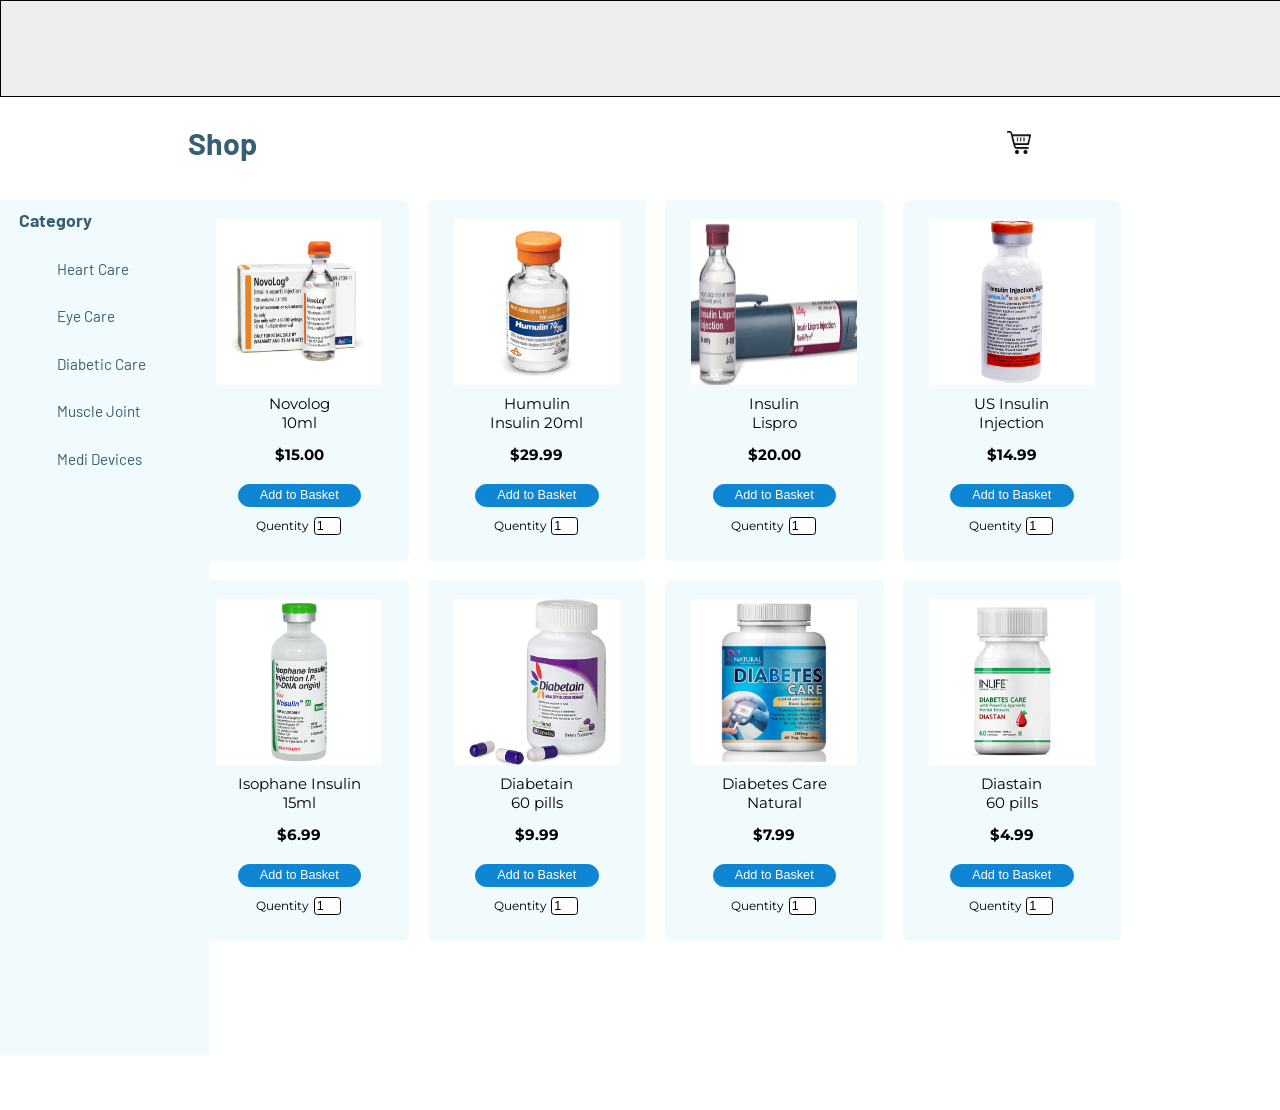
<file: diabetic.html>
<!DOCTYPE html>
<html lang="en">

<head>
    <link rel="stylesheet" href="css/shop.css">
    <link rel="stylesheet" type="text/css" href="css/payment.css">
    <meta charset="UTF-8">
    <title>Diabetic Care</title>

    <link rel="preconnect" href="https://fonts.googleapis.com">
    <link rel="preconnect" href="https://fonts.gstatic.com" crossorigin>
    <link
        href="https://fonts.googleapis.com/css2?family=Barlow:ital,wght@0,100;0,200;0,300;0,400;0,500;0,600;0,700;0,800;0,900;1,100;1,200;1,300;1,400;1,500;1,600;1,700;1,800;1,900&display=swap"
        rel="stylesheet">
    <link
        href="https://fonts.googleapis.com/css2?family=Barlow:ital,wght@0,100;0,200;0,300;0,400;0,500;0,600;0,700;0,800;0,900;1,100;1,200;1,300;1,400;1,500;1,600;1,700;1,800;1,900&family=Montserrat:ital,wght@0,100..900;1,100..900&display=swap"
        rel="stylesheet">


    <style type="text/css">
        .sticky {
            position: fixed;
            top: 0;
            width: 100%;
        }

        /*
        .sticky + .content 
        {
          padding-top: 60px;
        }
        */
    </style>
</head>

<body>

    <div id="navbar">

        <!---------------------------- navigation bar ------------------------------------------>
    </div>


    <div id="shop_section_main">

        <div id="div_shop_title">
            <h2><a class="a" href="heartcare.html">Shop</a></h2>

            <img src="img/cart-icon.png" alt="cart" id="cart_img" onclick="openNav()">

        </div>



    </div>
    <!---------------------------- category_section ------------------------------------------>

    <div id="category_section_main">

        <h3 id="category_h3">Category</h3>
        <ul>
            <li class="category_list_1 hov_border"><a class="a" href="heartcare.html">Heart Care</a></li>
            <li class="category_list_1 hov_border"><a class="a" href="eyecare.html">Eye Care</a></li>
            <li class="category_list_1 hov_border"><a class="a" href="diabetic.html">Diabetic Care</a></li>
            <li class="category_list_1 hov_border"><a class="a" href="musclejoint.html">Muscle Joint</a></li>
            <li class="category_list_1 hov_border"><a class="a" href="medidevice.html">Medi Devices</a></li>
        </ul>
    </div>


    <!---------------------------- shopping content and cart ------------------------------------------>

    <div id="div_main_shop_content_and_cart">

        <div id="div_test">
            <!-- nothing in here -->
        </div>


        <div id="div_shop_content">

            <div class="item_card" onmouseover="addHoverEffect(this)" onmouseout="removeHoverEffect(this)">

                <div>
                    <div id="part1">
                        <div id="part1_top">
                            <div class="card">
                                <img src="img/Diebetic/d1.jpg" alt="item" class="card_img">
                                <p class="card_header">
                                    Novolog<br>10ml
                                </p>
                                <h4 class="price">
                                    $15.00
                                </h4>

                                <button type="button" class="btn_bskt" onclick="addToCart(this)">Add to Basket</button>

                                <div class="div_quentity">
                                    <label for="quentity1">Quentity</label>
                                    <input type="number" id="quentity1" name="quentity" class="select_quentity"
                                        value="1" min="1" oninput="validity.valid||(value='');">

                                </div>
                            </div>


                            <div class="card">
                                <img src="img/Diebetic/d2.jpg" alt="item" class="card_img">
                                <p class="card_header">
                                    Humulin<br>Insulin 20ml
                                </p>
                                <h4 class="price">
                                    $29.99
                                </h4>

                                <button type="button" class="btn_bskt" onclick="addToCart(this)">Add to Basket</button>

                                <div class="div_quentity">
                                    <label for="quentity2">Quentity</label>
                                    <input type="number" id="quentity2" name="quentity" class="select_quentity"
                                        value="1" min="1" oninput="validity.valid||(value='');">

                                </div>
                            </div>

                            <div class="card">
                                <img src="img/Diebetic/d3.jpg" alt="item" class="card_img">
                                <p class="card_header">
                                    Insulin<br> Lispro
                                </p>
                                <h4 class="price">
                                    $20.00
                                </h4>

                                <button type="button" class="btn_bskt" onclick="addToCart(this)">Add to Basket</button>

                                <div class="div_quentity">
                                    <label for="quentity3">Quentity</label>
                                    <input type="number" id="quentity3" name="quentity" class="select_quentity"
                                        value="1" min="1" oninput="validity.valid||(value='');">

                                </div>
                            </div>

                            <div class="card">
                                <img src="img/Diebetic/d4.jpg" alt="item" class="card_img">
                                <p class="card_header">
                                    US Insulin<br>Injection
                                </p>
                                <h4 class="price">
                                    $14.99
                                </h4>

                                <button type="button" class="btn_bskt" onclick="addToCart(this)">Add to Basket</button>

                                <div class="div_quentity">
                                    <label for="quentity4">Quentity</label>
                                    <input type="number" id="quentity4" name="quentity" class="select_quentity"
                                        value="1" min="1" oninput="validity.valid||(value='');">

                                </div>
                            </div>
                        </div>

                        <div id="part1_bottom">
                            <div class="card">
                                <img src="img/Diebetic/d5.jpg" alt="item" class="card_img">
                                <p class="card_header">
                                    Isophane Insulin<br>15ml
                                </p>
                                <h4 class="price">
                                    $6.99
                                </h4>

                                <button type="button" class="btn_bskt" onclick="addToCart(this)">Add to Basket</button>

                                <div class="div_quentity">
                                    <label for="quentity5">Quentity</label>
                                    <input type="number" id="quentity5" name="quentity" class="select_quentity"
                                        value="1" min="1" oninput="validity.valid||(value='');">

                                </div>
                            </div>

                            <div class="card">
                                <img src="img/Diebetic/d6.jpg" alt="item" class="card_img">
                                <p class="card_header">
                                    Diabetain<br>60 pills
                                </p>
                                <h4 class="price">
                                    $9.99
                                </h4>

                                <button type="button" class="btn_bskt" onclick="addToCart(this)">Add to Basket</button>

                                <div class="div_quentity">
                                    <label for="quentity6">Quentity</label>
                                    <input type="number" id="quentity6" name="quentity" class="select_quentity"
                                        value="1" min="1" oninput="validity.valid||(value='');">

                                </div>

                            </div>

                            <div class="card">
                                <img src="img/Diebetic/d7.jpg" alt="item" class="card_img">
                                <p class="card_header">
                                    Diabetes Care<br>Natural
                                </p>
                                <h4 class="price">
                                    $7.99
                                </h4>

                                <button type="button" class="btn_bskt" onclick="addToCart(this)">Add to Basket</button>

                                <div class="div_quentity">
                                    <label for="quentity7">Quentity</label>
                                    <input type="number" id="quentity7" name="quentity" class="select_quentity"
                                        value="1" min="1" oninput="validity.valid||(value='');">

                                </div>

                            </div>

                            <div class="card">
                                <img src="img/Diebetic/d8.jpg" alt="item" class="card_img">
                                <p class="card_header">
                                    Diastain<br>60 pills
                                </p>
                                <h4 class="price">
                                    $4.99
                                </h4>

                                <button type="button" class="btn_bskt" onclick="addToCart(this)">Add to Basket</button>

                                <div class="div_quentity">
                                    <label for="quentity8">Quentity</label>
                                    <input type="number" id="quentity8" name="quentity" class="select_quentity"
                                        value="1" min="1" oninput="validity.valid||(value='');">

                                </div>

                            </div>
                        </div>
                    </div>
                </div>

            </div>
        </div>


        <!------------------------- shopping cart -------------------------->

        <div id="cart_section_main">

            <div id="cart_header">
                <p style="font-size: 20px;">Cart</p>

                <img src="img/close-round-icon.png" alt="close_btn" id="close_btn_img" onclick="closeNav()">

            </div>

            <div id="cart_container">
                <!-- items ----------------  in ---------------- cart ---->
            </div>

            <div id="div_cart_total">
                <label for="total">Total: </label>
                <input id="total" type="text" name="" value="" name="" maxlength="10" size="4">
            </div>

            <input id="Checkout_btn" type="submit" name="submit" value="CheckOut" onclick="open_checkout()">


        </div>

    </div>

    <!-- --------------------------------payment form ------------------------------------------>
    <div id="div_payment_main" class="overlay">

        <form action="" method="" id="Checkout_form">

            <h3 style="text-align: center; font-size: 22px; ">Checkout</h3>

            <div id="section1">

                <div id="section1_name">

                    <div>
                        <label for="fname">First Name: </label>
                        <br>
                        <input class="align" type="text" id="fname" title="input your first name" pattern="[a-zA-Z]+"
                            name="first_name" placeholder="First Name" required autofocus>
                    </div>

                    <div>
                        <!-- Last name -->
                        <label for="lname">Last Name: </label>
                        <br>
                        <input class="align" type="text" id="lname" title="input your last name" name="last_name"
                            placeholder="Last Name" required pattern="(?=.*[a-z])(?=.*[A-Z])">
                    </div>

                </div>


                <div id="section1_email_and_tp">

                    <div style=" position: relative;">
                        <!-- Email -->
                        <label for="email">Email: </label>
                        <br>
                        <input class="align" type="email" id="email" title="input your email here" name="email"
                            placeholder="Email" required>

                    </div>

                    <div style="position: relative;">
                        <!-- phone -->
                        <label for="tel_no">Phone: </label>
                        <br>
                        <input type="tel" id="tel_no" name="phone_no" minlength="9" maxlength="10"
                            title="input your phone number here" placeholder="12 345 6789" pattern="\d+">
                    </div>

                </div>

                <div id="section1_address_container">

                    <div id="section1_addresslines">

                        <!-- Address -->
                        <label for="address_l1">Address: </label>
                        <br>
                        <input class="align" type="text" id="address_l1" name="address_line1"
                            placeholder="Address Line 1" required pattern="(?=.*[a-z])(?=.*[A-Z])">

                        <br><br>

                        <input class="align" type="text" id="address_l2" name="address_line2"
                            placeholder="Address Line 2" required pattern="(?=.*[a-z])(?=.*[A-Z])">

                    </div>

                    <div id="section1_city_and_postl">

                        <!--- city --->
                        <label for="city">City:</label>
                        <br>
                        <input type="text" id="city" class="align" name="city" title="Input Your City Here"
                            pattern="[A-Za-z ,-0-9]+">

                        <br>

                        <!--- postal code --->
                        <label for="postel_code">Postal Code:</label>
                        <br>
                        <input type="text" id="postel_code" class="align" name="postal_code"
                            title="Input Your Postal Code Here" pattern="[A-Za-z 0-9-/.,]+" required>

                    </div>

                </div>

            </div>

            <div id="section2">
                <p class="para_align">Select a payment method.</p>

                <div id="payment_method">
                    <img class="payment_images" src="img/visa.png" alt="visa card">
                    <img class="payment_images" src="img/american-express.png" alt="american express">
                    <img class="payment_images" src="img/card.png" alt="master card">
                </div>

                <div id="payment_form_div">


                    <label for="crd_name" id="align_name_icons">

                        <img src="img/person.png" class="payment_icons">
                    </label>
                    <input type="text" name="holder_name" id="crd_name" placeholder=" ">

                    <br>


                    <label for="card_number" id="align_numbr_icons">
                        <img src="img/credit-card.png" class="payment_icons" style="width:20px;">
                    </label>
                    <input type="text" name="card_number" id="card_number" placeholder="Card Number"
                        pattern="^\d{15,16}$">

                    <div id="expire_and_cvv">
                        <div style="margin: 10px;position: relative;left: -15px;">
                            <label for="expire">
                                <p style="display: inline; font-size: 12px;">CARD EXPIRY:</p>
                            </label>

                            <br>
                            <input type="month" id="expire" name="expire_date" placeholder="mm/yyyy" size="13">
                        </div>

                        <div style="margin: 10px;position: relative;left: 15px;">

                            <label for="cvv">
                                <p style="display: inline; font-size: 12px;">CVV:</p>
                            </label>
                            <br>
                            <div id="div_for_lock_cvv">
                                <img src="img/credit-card.png" id="lock_for_cvv">
                            </div>
                            <input type="text" id="cvv" name="cvv" placeholder="***" pattern="^[0-9]{3}$" size="13">
                        </div>
                    </div>

                    <br>

                    <div id="div_pay_btn">

                        <input type="submit" name="payment" value="Pay" id="pay_btn" onclick="close_chekout()" required>
                    </div>

                    <br><br>

                </div>

            </div>



        </form>

    </div>


    <script src="js/diabetic.js"></script>


</body>

</html>
</file>
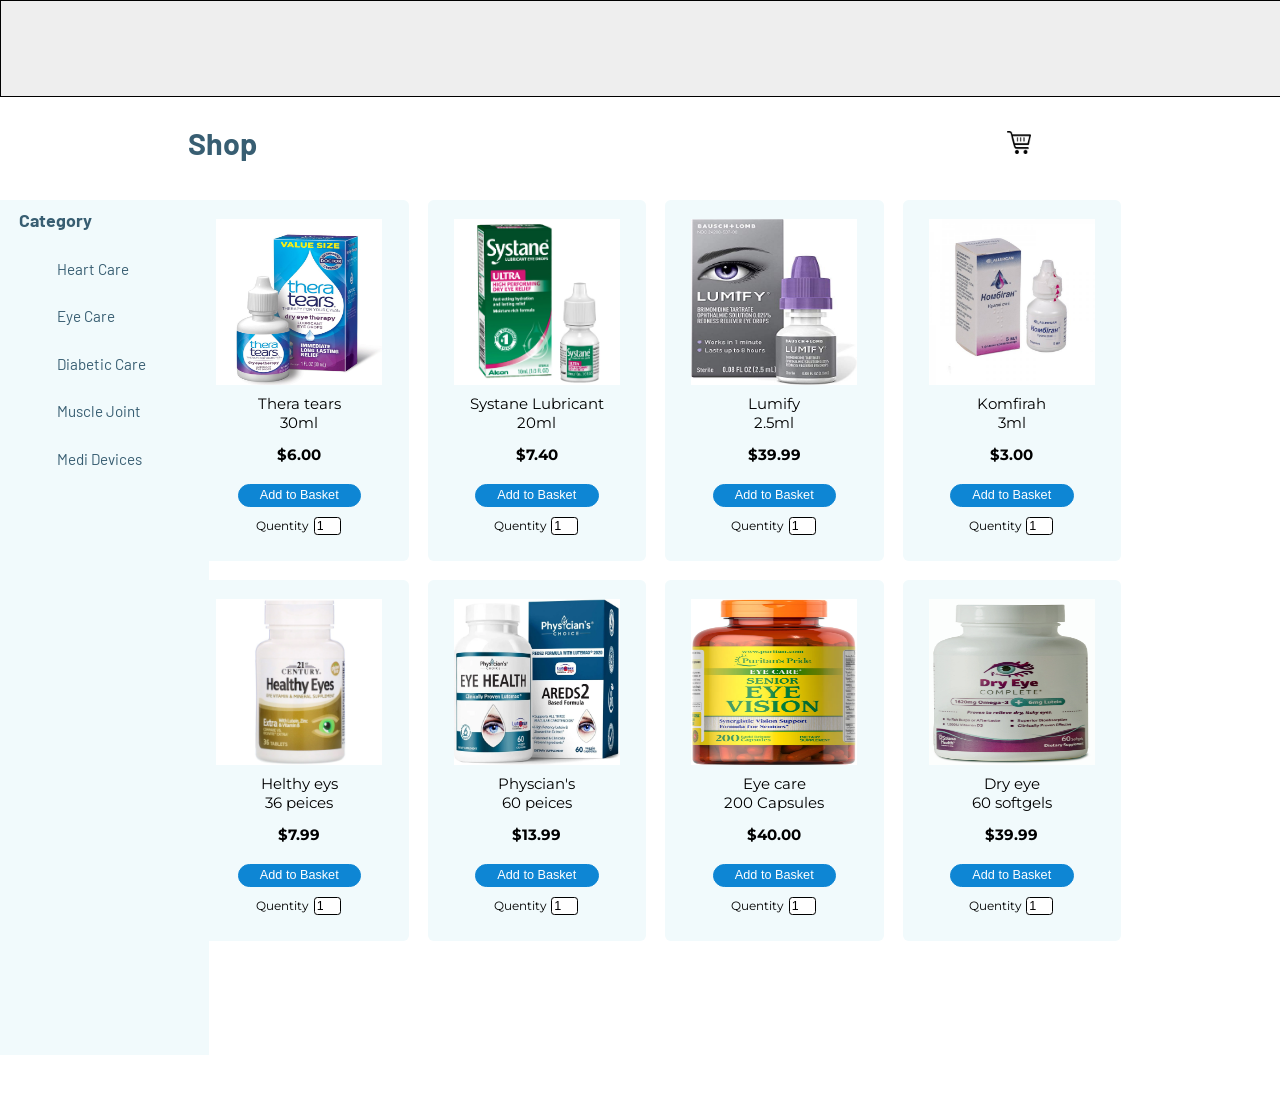
<file: eyecare.html>
<!DOCTYPE html>
<html lang="en">

<head>
    <link rel="stylesheet" href="css/shop.css">
    <link rel="stylesheet" type="text/css" href="css/payment.css">
    <meta charset="UTF-8">
    <title>Eye Care</title>

    <link rel="preconnect" href="https://fonts.googleapis.com">
    <link rel="preconnect" href="https://fonts.gstatic.com" crossorigin>
    <link
        href="https://fonts.googleapis.com/css2?family=Barlow:ital,wght@0,100;0,200;0,300;0,400;0,500;0,600;0,700;0,800;0,900;1,100;1,200;1,300;1,400;1,500;1,600;1,700;1,800;1,900&display=swap"
        rel="stylesheet">
    <link
        href="https://fonts.googleapis.com/css2?family=Barlow:ital,wght@0,100;0,200;0,300;0,400;0,500;0,600;0,700;0,800;0,900;1,100;1,200;1,300;1,400;1,500;1,600;1,700;1,800;1,900&family=Montserrat:ital,wght@0,100..900;1,100..900&display=swap"
        rel="stylesheet">


    <style type="text/css">
        .sticky {
            position: fixed;
            top: 0;
            width: 100%;
        }

        /*
        .sticky + .content 
        {
          padding-top: 60px;
        }
        */
    </style>
</head>

<body>

    <div id="navbar">

        <!---------------------------- navigation bar ------------------------------------------>
    </div>


    <div id="shop_section_main">

        <div id="div_shop_title">
            <h2><a class="a" href="heartcare.html">Shop</a></h2>

            <img src="img/cart-icon.png" alt="cart" id="cart_img" onclick="openNav()">

        </div>



    </div>

    <!---------------------------- category_section ------------------------------------------>

    <div id="category_section_main">

        <h3 id="category_h3">Category</h3>
        <ul>
            <li class="category_list_1 hov_border"><a class="a" href="heartcare.html">Heart Care</a></li>
            <li class="category_list_1 hov_border"><a class="a" href="eyecare.html">Eye Care</a></li>
            <li class="category_list_1 hov_border"><a class="a" href="diabetic.html">Diabetic Care</a></li>
            <li class="category_list_1 hov_border"><a class="a" href="musclejoint.html">Muscle Joint</a></li>
            <li class="category_list_1 hov_border"><a class="a" href="medidevice.html">Medi Devices</a></li>
        </ul>
    </div>

    <!---------------------------- shopping content and cart ------------------------------------------>

    <div id="div_main_shop_content_and_cart">

        <div id="div_test">
            <!-- nothing in here -->
        </div>


        <div id="div_shop_content">

            <div class="item_card" onmouseover="addHoverEffect(this)" onmouseout="removeHoverEffect(this)">

                <div>
                    <div id="part1">
                        <div id="part1_top">
                            <div class="card">
                                <img src="img/eye/eye1.jpg" alt="item" class="card_img">
                                <p class="card_header">
                                    Thera tears<br> 30ml
                                </p>
                                <h4 class="price">
                                    $6.00
                                </h4>

                                <button type="button" class="btn_bskt" onclick="addToCart(this)">Add to Basket</button>

                                <div class="div_quentity">
                                    <label for="quentity1">Quentity</label>
                                    <input type="number" id="quentity1" name="quentity" class="select_quentity"
                                        value="1" min="1" oninput="validity.valid||(value='');">

                                </div>
                            </div>


                            <div class="card">
                                <img src="img/eye/eye2.webp" alt="item" class="card_img">
                                <p class="card_header">
                                    Systane Lubricant<br>20ml
                                </p>
                                <h4 class="price">
                                    $7.40
                                </h4>

                                <button type="button" class="btn_bskt" onclick="addToCart(this)">Add to Basket</button>

                                <div class="div_quentity">
                                    <label for="quentity2">Quentity</label>
                                    <input type="number" id="quentity2" name="quentity" class="select_quentity"
                                        value="1" min="1" oninput="validity.valid||(value='');">

                                </div>
                            </div>

                            <div class="card">
                                <img src="img/eye/eye3.jpg" alt="item" class="card_img">
                                <p class="card_header">
                                    Lumify<br>2.5ml
                                </p>
                                <h4 class="price">
                                    $39.99
                                </h4>

                                <button type="button" class="btn_bskt" onclick="addToCart(this)">Add to Basket</button>

                                <div class="div_quentity">
                                    <label for="quentity3">Quentity</label>
                                    <input type="number" id="quentity3" name="quentity" class="select_quentity"
                                        value="1" min="1" oninput="validity.valid||(value='');">

                                </div>
                            </div>

                            <div class="card">
                                <img src="img/eye/eye4.jpg" alt="item" class="card_img">
                                <p class="card_header">
                                    Komfirah<br>3ml
                                </p>
                                <h4 class="price">
                                    $3.00
                                </h4>

                                <button type="button" class="btn_bskt" onclick="addToCart(this)">Add to Basket</button>

                                <div class="div_quentity">
                                    <label for="quentity4">Quentity</label>
                                    <input type="number" id="quentity4" name="quentity" class="select_quentity"
                                        value="1" min="1" oninput="validity.valid||(value='');">

                                </div>
                            </div>
                        </div>

                        <div id="part1_bottom">
                            <div class="card">
                                <img src="img/eye/eye5.jpg" alt="item" class="card_img">
                                <p class="card_header">
                                    Helthy eys <br> 36 peices
                                </p>
                                <h4 class="price">
                                    $7.99
                                </h4>

                                <button type="button" class="btn_bskt" onclick="addToCart(this)">Add to Basket</button>

                                <div class="div_quentity">
                                    <label for="quentity5">Quentity</label>
                                    <input type="number" id="quentity5" name="quentity" class="select_quentity"
                                        value="1" min="1" oninput="validity.valid||(value='');">

                                </div>
                            </div>

                            <div class="card">
                                <img src="img/eye/eye6.jpg" alt="item" class="card_img">
                                <p class="card_header">
                                    Physcian's <br>60 peices
                                </p>
                                <h4 class="price">
                                    $13.99
                                </h4>

                                <button type="button" class="btn_bskt" onclick="addToCart(this)">Add to Basket</button>

                                <div class="div_quentity">
                                    <label for="quentity6">Quentity</label>
                                    <input type="number" id="quentity6" name="quentity" class="select_quentity"
                                        value="1" min="1" oninput="validity.valid||(value='');">

                                </div>

                            </div>

                            <div class="card">
                                <img src="img/eye/eye7.jpg" alt="item" class="card_img">
                                <p class="card_header">
                                    Eye care<br>200 Capsules
                                </p>
                                <h4 class="price">
                                    $40.00
                                </h4>

                                <button type="button" class="btn_bskt" onclick="addToCart(this)">Add to Basket</button>

                                <div class="div_quentity">
                                    <label for="quentity7">Quentity</label>
                                    <input type="number" id="quentity7" name="quentity" class="select_quentity"
                                        value="1" min="1" oninput="validity.valid||(value='');">

                                </div>

                            </div>

                            <div class="card">
                                <img src="img/eye/eye8.jpg" alt="item" class="card_img">
                                <p class="card_header">
                                    Dry eye<br>60 softgels
                                </p>
                                <h4 class="price">
                                    $39.99
                                </h4>

                                <button type="button" class="btn_bskt" onclick="addToCart(this)">Add to Basket</button>

                                <div class="div_quentity">
                                    <label for="quentity8">Quentity</label>
                                    <input type="number" id="quentity8" name="quentity" class="select_quentity"
                                        value="1" min="1" oninput="validity.valid||(value='');">

                                </div>

                            </div>
                        </div>
                    </div>
                </div>

            </div>
        </div>


        <!------------------------- shopping cart -------------------------->

        <div id="cart_section_main">

            <div id="cart_header">
                <p style="font-size: 20px;">Cart</p>

                <img src="img/close-round-icon.png" alt="close_btn" id="close_btn_img" onclick="closeNav()">

            </div>

            <div id="cart_container">
                <!-- items ----------------  in ---------------- cart ---->
            </div>

            <div id="div_cart_total">
                <label for="total">Total: </label>
                <input id="total" type="text" name="" value="" name="" maxlength="10" size="4">
            </div>

            <input id="Checkout_btn" type="submit" name="submit" value="CheckOut" onclick="open_checkout()">


        </div>

    </div>

    <!-- --------------------------------payment form ------------------------------------------>
    <div id="div_payment_main" class="overlay">

        <form action="" method="" id="Checkout_form">

            <h3 style="text-align: center; font-size: 22px; ">Checkout</h3>

            <div id="section1">

                <div id="section1_name">

                    <div>
                        <label for="fname">First Name: </label>
                        <br>
                        <input class="align" type="text" id="fname" title="input your first name" pattern="[a-zA-Z]+"
                            name="first_name" placeholder="First Name" required autofocus>
                    </div>

                    <div>
                        <!-- Last name -->
                        <label for="lname">Last Name: </label>
                        <br>
                        <input class="align" type="text" id="lname" title="input your last name" name="last_name"
                            placeholder="Last Name" required pattern="(?=.*[a-z])(?=.*[A-Z])">
                    </div>

                </div>


                <div id="section1_email_and_tp">

                    <div style=" position: relative;">
                        <!-- Email -->
                        <label for="email">Email: </label>
                        <br>
                        <input class="align" type="email" id="email" title="input your email here" name="email"
                            placeholder="Email" required>

                    </div>

                    <div style="position: relative;">
                        <!-- phone -->
                        <label for="tel_no">Phone: </label>
                        <br>
                        <input type="tel" id="tel_no" name="phone_no" minlength="9" maxlength="10"
                            title="input your phone number here" placeholder="12 345 6789" pattern="\d+">
                    </div>

                </div>

                <div id="section1_address_container">

                    <div id="section1_addresslines">

                        <!-- Address -->
                        <label for="address_l1">Address: </label>
                        <br>
                        <input class="align" type="text" id="address_l1" name="address_line1"
                            placeholder="Address Line 1" required pattern="(?=.*[a-z])(?=.*[A-Z])">

                        <br><br>

                        <input class="align" type="text" id="address_l2" name="address_line2"
                            placeholder="Address Line 2" required pattern="(?=.*[a-z])(?=.*[A-Z])">

                    </div>

                    <div id="section1_city_and_postl">

                        <!--- city --->
                        <label for="city">City:</label>
                        <br>
                        <input type="text" id="city" class="align" name="city" title="Input Your City Here"
                            pattern="[A-Za-z ,-0-9]+">

                        <br>

                        <!--- postal code --->
                        <label for="postel_code">Postal Code:</label>
                        <br>
                        <input type="text" id="postel_code" class="align" name="postal_code"
                            title="Input Your Postal Code Here" pattern="[A-Za-z 0-9-/.,]+" required>

                    </div>

                </div>

            </div>

            <div id="section2">
                <p class="para_align">Select a payment method.</p>

                <div id="payment_method">
                    <img class="payment_images" src="img/visa.png" alt="visa card">
                    <img class="payment_images" src="img/american-express.png" alt="american express">
                    <img class="payment_images" src="img/card.png" alt="master card">
                </div>

                <div id="payment_form_div">


                    <label for="crd_name" id="align_name_icons">

                        <img src="img/person.png" class="payment_icons">
                    </label>
                    <input type="text" name="holder_name" id="crd_name" placeholder=" ">

                    <br>


                    <label for="card_number" id="align_numbr_icons">
                        <img src="img/credit-card.png" class="payment_icons" style="width:20px;">
                    </label>
                    <input type="text" name="card_number" id="card_number" placeholder="Card Number"
                        pattern="^\d{15,16}$">

                    <div id="expire_and_cvv">
                        <div style="margin: 10px;position: relative;left: -15px;">
                            <label for="expire">
                                <p style="display: inline; font-size: 12px;">CARD EXPIRY:</p>
                            </label>

                            <br>
                            <input type="month" id="expire" name="expire_date" placeholder="mm/yyyy" size="13">
                        </div>

                        <div style="margin: 10px;position: relative;left: 15px;">

                            <label for="cvv">
                                <p style="display: inline; font-size: 12px;">CVV:</p>
                            </label>
                            <br>
                            <div id="div_for_lock_cvv">
                                <img src="img/credit-card.png" id="lock_for_cvv">
                            </div>
                            <input type="text" id="cvv" name="cvv" placeholder="***" pattern="^[0-9]{3}$" size="13">
                        </div>
                    </div>

                    <br>

                    <div id="div_pay_btn">

                        <input type="submit" name="payment" value="Pay" id="pay_btn" onclick="close_chekout()" required>
                    </div>

                    <br><br>

                </div>

            </div>



        </form>

    </div>


    <script src="js/eyecare.js"></script>


</body>

</html>
</file>
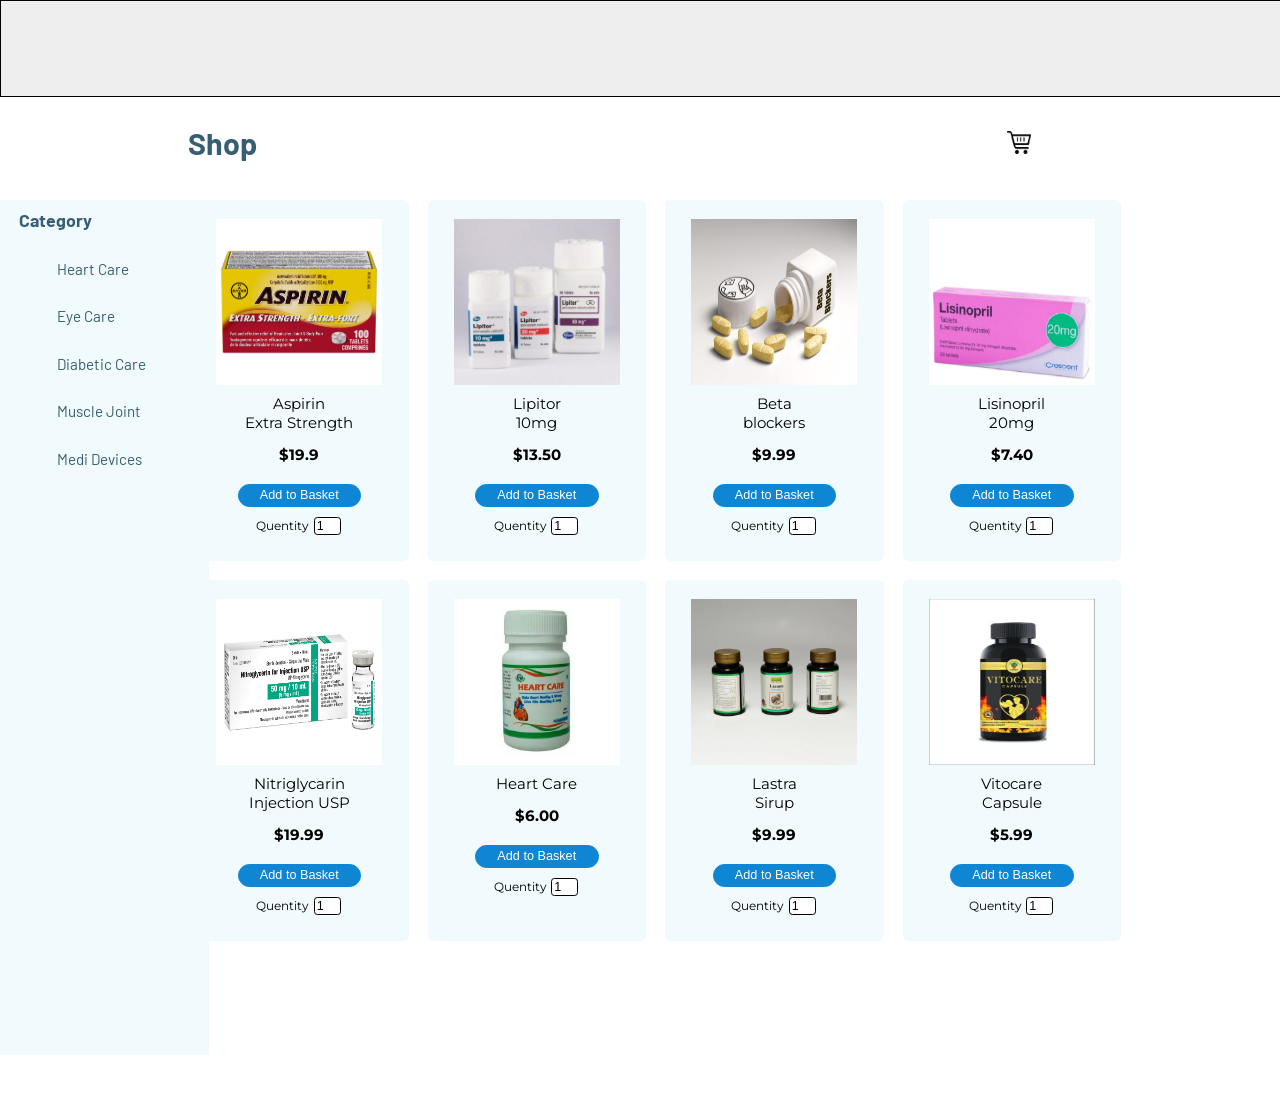
<file: heartcare.html>
<!DOCTYPE html>
<html lang="en">

<head>
    <link rel="stylesheet" href="css/shop.css">
    <link rel="stylesheet" type="text/css" href="css/payment.css">
    <meta charset="UTF-8">

    <title>Heart Care</title>

    <link rel="preconnect" href="https://fonts.googleapis.com">
    <link rel="preconnect" href="https://fonts.gstatic.com" crossorigin>
    <link
        href="https://fonts.googleapis.com/css2?family=Barlow:ital,wght@0,100;0,200;0,300;0,400;0,500;0,600;0,700;0,800;0,900;1,100;1,200;1,300;1,400;1,500;1,600;1,700;1,800;1,900&display=swap"
        rel="stylesheet">
    <link
        href="https://fonts.googleapis.com/css2?family=Barlow:ital,wght@0,100;0,200;0,300;0,400;0,500;0,600;0,700;0,800;0,900;1,100;1,200;1,300;1,400;1,500;1,600;1,700;1,800;1,900&family=Montserrat:ital,wght@0,100..900;1,100..900&display=swap"
        rel="stylesheet">

    <style type="text/css">
        .sticky {
            position: fixed;
            top: 0;
            width: 100%;
        }

        /*
        .sticky + .content 
        {
          padding-top: 60px;
        }
        */
    </style>
</head>

<body>

    <div id="navbar">

        <!---------------------------- navigation bar ------------------------------------------>
    </div>


    <div id="shop_section_main">

        <div id="div_shop_title">
            <h2><a class="a" href="heartcare.html">Shop</a></h2>

            <img src="img/cart-icon.png" alt="cart" id="cart_img" onclick="openNav()">

        </div>



    </div>

    <!---------------------------- category_section ------------------------------------------>

    <div id="category_section_main">

        <h3 id="category_h3">Category</h3>
        <ul>
            <li class="category_list_1 hov_border"><a class="a" href="heartcare.html">Heart Care</a></li>
            <li class="category_list_1 hov_border"><a class="a" href="eyecare.html">Eye Care</a></li>
            <li class="category_list_1 hov_border"><a class="a" href="diabetic.html">Diabetic Care</a></li>
            <li class="category_list_1 hov_border"><a class="a" href="musclejoint.html">Muscle Joint</a></li>
            <li class="category_list_1 hov_border"><a class="a" href="medidevice.html">Medi Devices</a></li>
        </ul>
    </div>

    <!---------------------------- shopping content and cart ------------------------------------------>

    <div id="div_main_shop_content_and_cart">

        <div id="div_test">
            <!-- nothing in here -->
        </div>


        <div id="div_shop_content">

            <div class="item_card" onmouseover="addHoverEffect(this)" onmouseout="removeHoverEffect(this)">

                <div>
                    <div id="part1">
                        <div id="part1_top">
                            <div class="card">
                                <img src="img/Heart care/h1.jpg" alt="item" class="card_img">
                                <p class="card_header">
                                    Aspirin<br>Extra Strength
                                </p>
                                <h4 class="price">
                                    $19.9
                                </h4>

                                <button type="button" class="btn_bskt" onclick="addToCart(this)">Add to Basket</button>

                                <div class="div_quentity">
                                    <label for="quentity1">Quentity</label>
                                    <input type="number" id="quentity1" name="quentity" class="select_quentity"
                                        value="1" min="1" oninput="validity.valid||(value='');">

                                </div>
                            </div>


                            <div class="card">
                                <img src="img/Heart care/h2.jpg" alt="item" class="card_img">
                                <p class="card_header">
                                    Lipitor <br> 10mg
                                </p>
                                <h4 class="price">
                                    $13.50
                                </h4>

                                <button type="button" class="btn_bskt" onclick="addToCart(this)">Add to Basket</button>

                                <div class="div_quentity">
                                    <label for="quentity2">Quentity</label>
                                    <input type="number" id="quentity2" name="quentity" class="select_quentity"
                                        value="1" min="1" oninput="validity.valid||(value='');">

                                </div>
                            </div>

                            <div class="card">
                                <img src="img/Heart care/h3.jpg" alt="item" class="card_img">
                                <p class="card_header">
                                    Beta<br> blockers
                                </p>
                                <h4 class="price">
                                    $9.99
                                </h4>

                                <button type="button" class="btn_bskt" onclick="addToCart(this)">Add to Basket</button>

                                <div class="div_quentity">
                                    <label for="quentity3">Quentity</label>
                                    <input type="number" id="quentity3" name="quentity" class="select_quentity"
                                        value="1" min="1" oninput="validity.valid||(value='');">

                                </div>
                            </div>

                            <div class="card">
                                <img src="img/Heart care/h4.webp" alt="item" class="card_img">
                                <p class="card_header">
                                    Lisinopril<br>20mg
                                </p>
                                <h4 class="price">
                                    $7.40
                                </h4>

                                <button type="button" class="btn_bskt" onclick="addToCart(this)">Add to Basket</button>

                                <div class="div_quentity">
                                    <label for="quentity4">Quentity</label>
                                    <input type="number" id="quentity4" name="quentity" class="select_quentity"
                                        value="1" min="1" oninput="validity.valid||(value='');">

                                </div>
                            </div>
                        </div>

                        <div id="part1_bottom">
                            <div class="card">
                                <img src="img/Heart care/h5.jpg" alt="item" class="card_img">
                                <p class="card_header">
                                    Nitriglycarin<br>Injection USP
                                </p>
                                <h4 class="price">
                                    $19.99
                                </h4>

                                <button type="button" class="btn_bskt" onclick="addToCart(this)">Add to Basket</button>

                                <div class="div_quentity">
                                    <label for="quentity5">Quentity</label>
                                    <input type="number" id="quentity5" name="quentity" class="select_quentity"
                                        value="1" min="1" oninput="validity.valid||(value='');">

                                </div>
                            </div>

                            <div class="card">
                                <img src="img/Heart care/h6.jpg" alt="item" class="card_img">
                                <p class="card_header">
                                    Heart Care
                                </p>
                                <h4 class="price">
                                    $6.00
                                </h4>

                                <button type="button" class="btn_bskt" onclick="addToCart(this)">Add to Basket</button>

                                <div class="div_quentity">
                                    <label for="quentity6">Quentity</label>
                                    <input type="number" id="quentity6" name="quentity" class="select_quentity"
                                        value="1" min="1" oninput="validity.valid||(value='');">

                                </div>

                            </div>

                            <div class="card">
                                <img src="img/Heart care/h7.jpg" alt="item" class="card_img">
                                <p class="card_header">
                                    Lastra<br>Sirup
                                </p>
                                <h4 class="price">
                                    $9.99
                                </h4>

                                <button type="button" class="btn_bskt" onclick="addToCart(this)">Add to Basket</button>

                                <div class="div_quentity">
                                    <label for="quentity7">Quentity</label>
                                    <input type="number" id="quentity7" name="quentity" class="select_quentity"
                                        value="1" min="1" oninput="validity.valid||(value='');">

                                </div>

                            </div>

                            <div class="card">
                                <img src="img/Heart care/h8.jpg" alt="item" class="card_img">
                                <p class="card_header">
                                    Vitocare<br>Capsule
                                </p>
                                <h4 class="price">
                                    $5.99
                                </h4>

                                <button type="button" class="btn_bskt" onclick="addToCart(this)">Add to Basket</button>

                                <div class="div_quentity">
                                    <label for="quentity8">Quentity</label>
                                    <input type="number" id="quentity8" name="quentity" class="select_quentity"
                                        value="1" min="1" oninput="validity.valid||(value='');">

                                </div>

                            </div>
                        </div>
                    </div>
                </div>

            </div>
        </div>


        <!------------------------- shopping cart -------------------------->

        <div id="cart_section_main">

            <div id="cart_header">
                <p style="font-size: 20px;">Cart</p>

                <img src="img/close-round-icon.png" alt="close_btn" id="close_btn_img" onclick="closeNav()">

            </div>

            <div id="cart_container">
                <!-- items ----------------  in ---------------- cart ---->
            </div>

            <div id="div_cart_total">
                <label for="total">Total: </label>
                <input id="total" type="text" name="" value="" name="" maxlength="10" size="4">
            </div>

            <input id="Checkout_btn" type="submit" name="submit" value="CheckOut" onclick="open_checkout()">


        </div>

    </div>

    <!-- --------------------------------payment form ------------------------------------------>
    <div id="div_payment_main" class="overlay">

        <form action="" method="" id="Checkout_form">

            <h3 style="text-align: center; font-size: 22px; ">Checkout</h3>

            <div id="section1">

                <div id="section1_name">

                    <div>
                        <label for="fname">First Name: </label>
                        <br>
                        <input class="align" type="text" id="fname" title="input your first name" pattern="[a-zA-Z]+"
                            name="first_name" placeholder="First Name" required autofocus>
                    </div>

                    <div>
                        <!-- Last name -->
                        <label for="lname">Last Name: </label>
                        <br>
                        <input class="align" type="text" id="lname" title="input your last name" name="last_name"
                            placeholder="Last Name" required pattern="(?=.*[a-z])(?=.*[A-Z])">
                    </div>

                </div>


                <div id="section1_email_and_tp">

                    <div style=" position: relative;">
                        <!-- Email -->
                        <label for="email">Email: </label>
                        <br>
                        <input class="align" type="email" id="email" title="input your email here" name="email"
                            placeholder="Email" required>

                    </div>

                    <div style="position: relative;">
                        <!-- phone -->
                        <label for="tel_no">Phone: </label>
                        <br>
                        <input type="tel" id="tel_no" name="phone_no" minlength="9" maxlength="10"
                            title="input your phone number here" placeholder="12 345 6789" pattern="\d+">
                    </div>

                </div>

                <div id="section1_address_container">

                    <div id="section1_addresslines">

                        <!-- Address -->
                        <label for="address_l1">Address: </label>
                        <br>
                        <input class="align" type="text" id="address_l1" name="address_line1"
                            placeholder="Address Line 1" required pattern="(?=.*[a-z])(?=.*[A-Z])">

                        <br><br>

                        <input class="align" type="text" id="address_l2" name="address_line2"
                            placeholder="Address Line 2" required pattern="(?=.*[a-z])(?=.*[A-Z])">

                    </div>

                    <div id="section1_city_and_postl">

                        <!--- city --->
                        <label for="city">City:</label>
                        <br>
                        <input type="text" id="city" class="align" name="city" title="Input Your City Here"
                            pattern="[A-Za-z ,-0-9]+">

                        <br>

                        <!--- postal code --->
                        <label for="postel_code">Postal Code:</label>
                        <br>
                        <input type="text" id="postel_code" class="align" name="postal_code"
                            title="Input Your Postal Code Here" pattern="[A-Za-z 0-9-/.,]+" required>

                    </div>

                </div>

            </div>

            <div id="section2">
                <p class="para_align">Select a payment method.</p>

                <div id="payment_method">
                    <img class="payment_images" src="img/visa.png" alt="visa card">
                    <img class="payment_images" src="img/american-express.png" alt="american express">
                    <img class="payment_images" src="img/card.png" alt="master card">
                </div>

                <div id="payment_form_div">


                    <label for="crd_name" id="align_name_icons">

                        <img src="img/person.png" class="payment_icons">
                    </label>
                    <input type="text" name="holder_name" id="crd_name" placeholder=" ">

                    <br>


                    <label for="card_number" id="align_numbr_icons">
                        <img src="img/credit-card.png" class="payment_icons" style="width:20px;">
                    </label>
                    <input type="text" name="card_number" id="card_number" placeholder="Card Number"
                        pattern="^\d{15,16}$">

                    <div id="expire_and_cvv">
                        <div style="margin: 10px;position: relative;left: -15px;">
                            <label for="expire">
                                <p style="display: inline; font-size: 12px;">CARD EXPIRY:</p>
                            </label>

                            <br>
                            <input type="month" id="expire" name="expire_date" placeholder="mm/yyyy" size="13">
                        </div>

                        <div style="margin: 10px;position: relative;left: 15px;">

                            <label for="cvv">
                                <p style="display: inline; font-size: 12px;">CVV:</p>
                            </label>
                            <br>
                            <div id="div_for_lock_cvv">
                                <img src="img/credit-card.png" id="lock_for_cvv">
                            </div>
                            <input type="text" id="cvv" name="cvv" placeholder="***" pattern="^[0-9]{3}$" size="13">
                        </div>
                    </div>

                    <br>

                    <div id="div_pay_btn">

                        <input type="submit" name="payment" value="Pay" id="pay_btn" onclick="close_chekout()" required>
                    </div>

                    <br><br>

                </div>

            </div>



        </form>

    </div>


    <script src="js/heartcare.js"></script>



</body>

</html>
</file>
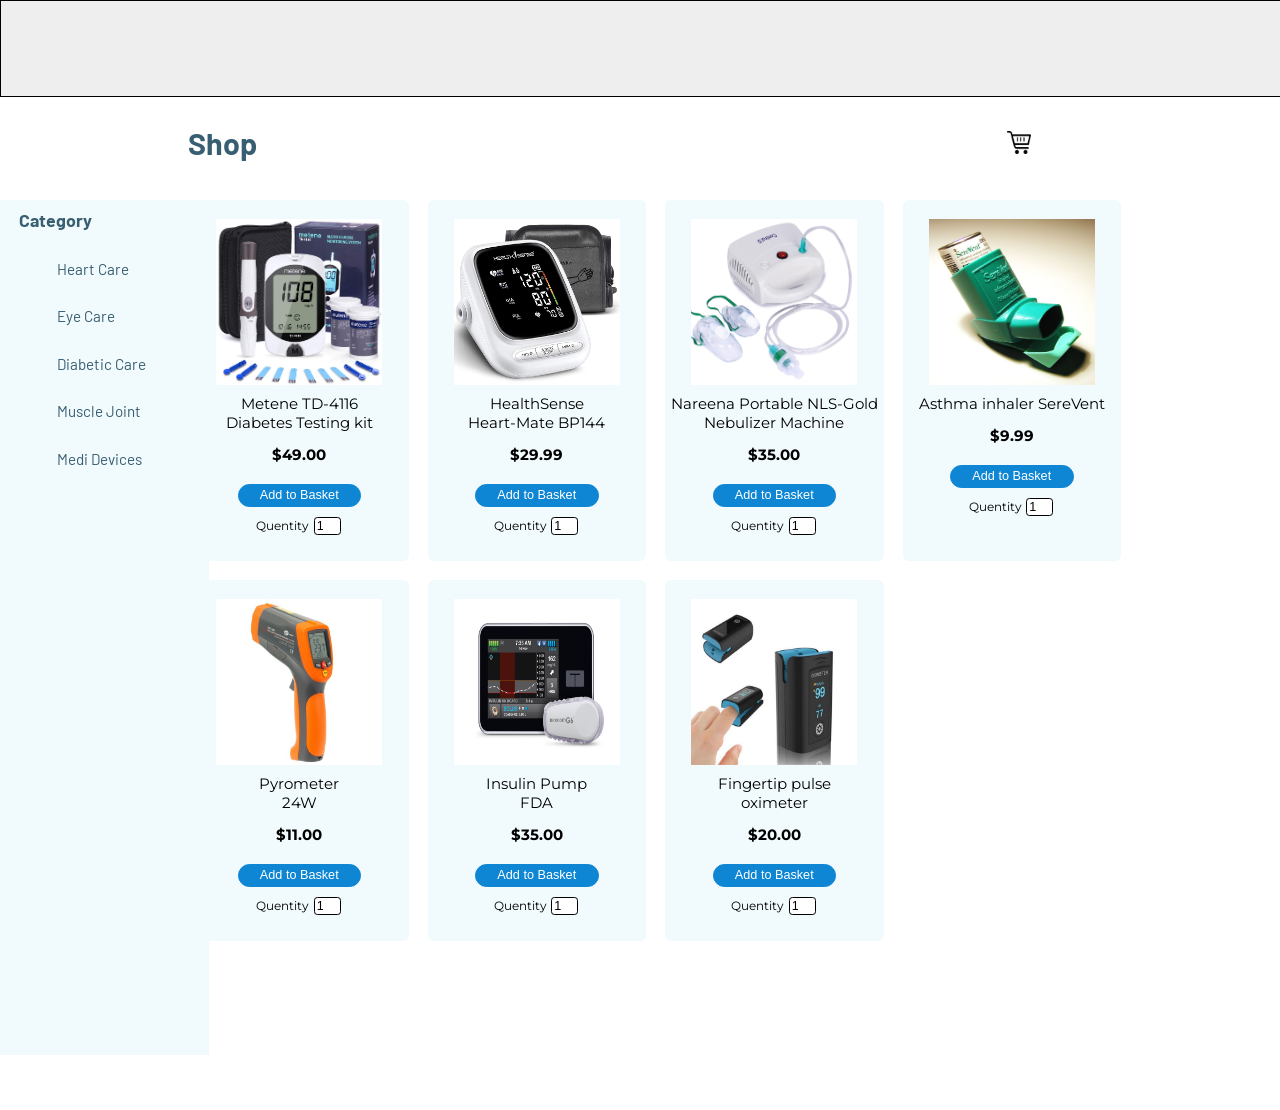
<file: medidevice.html>
<!DOCTYPE html>
<html lang="en">

<head>
    <link rel="stylesheet" href="css/shop.css">
    <link rel="stylesheet" type="text/css" href="css/payment.css">

    <meta charset="UTF-8">
    <meta name="viewport" content="width=device-width, initial-scale=1.0">

    <title>Medi Devices</title>

    <link rel="preconnect" href="https://fonts.googleapis.com">
    <link rel="preconnect" href="https://fonts.gstatic.com" crossorigin>
    <link
        href="https://fonts.googleapis.com/css2?family=Barlow:ital,wght@0,100;0,200;0,300;0,400;0,500;0,600;0,700;0,800;0,900;1,100;1,200;1,300;1,400;1,500;1,600;1,700;1,800;1,900&display=swap"
        rel="stylesheet">
    <link
        href="https://fonts.googleapis.com/css2?family=Barlow:ital,wght@0,100;0,200;0,300;0,400;0,500;0,600;0,700;0,800;0,900;1,100;1,200;1,300;1,400;1,500;1,600;1,700;1,800;1,900&family=Montserrat:ital,wght@0,100..900;1,100..900&display=swap"
        rel="stylesheet">
    <style type="text/css">
        .sticky {
            position: fixed;
            top: 0;
            width: 100%;
        }

        /*
        .sticky + .content 
        {
          padding-top: 60px;
        }
        */
    </style>
</head>

<body>

    <div id="navbar">

        <!---------------------------- navigation bar ------------------------------------------>
    </div>


    <div id="shop_section_main">

        <div id="div_shop_title">
            <h2><a class="a" href="heartcare.html">Shop</a></h2>

            <img src="img/cart-icon.png" alt="cart" id="cart_img" onclick="openNav()">

        </div>



    </div>

    <!---------------------------- category_section ------------------------------------------>

    <div id="category_section_main">

        <h3 id="category_h3">Category</h3>
        <ul>
            <li class="category_list_1 hov_border"><a class="a" href="heartcare.html">Heart Care</a></li>
            <li class="category_list_1 hov_border"><a class="a" href="eyecare.html">Eye Care</a></li>
            <li class="category_list_1 hov_border"><a class="a" href="diabetic.html">Diabetic Care</a></li>
            <li class="category_list_1 hov_border"><a class="a" href="musclejoint.html">Muscle Joint</a></li>
            <li class="category_list_1 hov_border"><a class="a" href="medidevice.html">Medi Devices</a></li>
        </ul>
    </div>

    <!---------------------------- shopping content and cart ------------------------------------------>

    <div id="div_main_shop_content_and_cart">

        <div id="div_test">
            <!-- nothing in here -->
        </div>


        <div id="div_shop_content">

            <div class="item_card" onmouseover="addHoverEffect(this)" onmouseout="removeHoverEffect(this)">

                <div>
                    <div id="part1">
                        <div id="part1_top">
                            <div class="card">
                                <img src="img/Medi devices/me1.jpg" alt="item" class="card_img">
                                <p class="card_header">
                                    Metene TD-4116<br>Diabetes Testing kit
                                </p>
                                <h4 class="price">
                                    $49.00
                                </h4>

                                <button type="button" class="btn_bskt" onclick="addToCart(this)">Add to Basket</button>

                                <div class="div_quentity">
                                    <label for="quentity1">Quentity</label>
                                    <input type="number" id="quentity1" name="quentity" class="select_quentity"
                                        value="1" min="1" oninput="validity.valid||(value='');">

                                </div>
                            </div>


                            <div class="card">
                                <img src="img/Medi devices/me2.jpg" alt="item" class="card_img">
                                <p class="card_header">
                                    HealthSense<br> Heart-Mate BP144
                                </p>
                                <h4 class="price">
                                    $29.99
                                </h4>

                                <button type="button" class="btn_bskt" onclick="addToCart(this)">Add to Basket</button>

                                <div class="div_quentity">
                                    <label for="quentity2">Quentity</label>
                                    <input type="number" id="quentity2" name="quentity" class="select_quentity"
                                        value="1" min="1" oninput="validity.valid||(value='');">

                                </div>
                            </div>

                            <div class="card">
                                <img src="img/Medi devices/me3.jpg" alt="item" class="card_img">
                                <p class="card_header">
                                    Nareena Portable NLS-Gold<br>Nebulizer Machine
                                </p>
                                <h4 class="price">
                                    $35.00
                                </h4>

                                <button type="button" class="btn_bskt" onclick="addToCart(this)">Add to Basket</button>

                                <div class="div_quentity">
                                    <label for="quentity3">Quentity</label>
                                    <input type="number" id="quentity3" name="quentity" class="select_quentity"
                                        value="1" min="1" oninput="validity.valid||(value='');">

                                </div>
                            </div>

                            <div class="card">
                                <img src="img/Medi devices/me4.jpg" alt="item" class="card_img">
                                <p class="card_header">
                                    Asthma inhaler SereVent
                                </p>
                                <h4 class="price">
                                    $9.99
                                </h4>

                                <button type="button" class="btn_bskt" onclick="addToCart(this)">Add to Basket</button>

                                <div class="div_quentity">
                                    <label for="quentity4">Quentity</label>
                                    <input type="number" id="quentity4" name="quentity" class="select_quentity"
                                        value="1" min="1" oninput="validity.valid||(value='');">

                                </div>
                            </div>
                        </div>

                        <div id="part1_bottom">
                            <div class="card">
                                <img src="img/Medi devices/me5.jpg" alt="item" class="card_img">
                                <p class="card_header">
                                    Pyrometer<br>24W
                                </p>
                                <h4 class="price">
                                    $11.00
                                </h4>

                                <button type="button" class="btn_bskt" onclick="addToCart(this)">Add to Basket</button>

                                <div class="div_quentity">
                                    <label for="quentity5">Quentity</label>
                                    <input type="number" id="quentity5" name="quentity" class="select_quentity"
                                        value="1" min="1" oninput="validity.valid||(value='');">

                                </div>
                            </div>

                            <div class="card">
                                <img src="img/Medi devices/me6.jpg" alt="item" class="card_img">
                                <p class="card_header">
                                    Insulin Pump<br>FDA
                                </p>
                                <h4 class="price">
                                    $35.00
                                </h4>

                                <button type="button" class="btn_bskt" onclick="addToCart(this)">Add to Basket</button>

                                <div class="div_quentity">
                                    <label for="quentity6">Quentity</label>
                                    <input type="number" id="quentity6" name="quentity" class="select_quentity"
                                        value="1" min="1" oninput="validity.valid||(value='');">

                                </div>

                            </div>

                            <div class="card">
                                <img src="img/Medi devices/me7.jpg" alt="item" class="card_img">
                                <p class="card_header">
                                    Fingertip pulse<br>oximeter
                                </p>
                                <h4 class="price">
                                    $20.00
                                </h4>

                                <button type="button" class="btn_bskt" onclick="addToCart(this)">Add to Basket</button>

                                <div class="div_quentity">
                                    <label for="quentity7">Quentity</label>
                                    <input type="number" id="quentity7" name="quentity" class="select_quentity"
                                        value="1" min="1" oninput="validity.valid||(value='');">

                                </div>

                            </div>

                        </div>
                    </div>
                </div>
            </div>

        </div>
    </div>


    <!------------------------- shopping cart -------------------------->

    <div id="cart_section_main">

        <div id="cart_header">
            <p style="font-size: 20px;">Cart</p>

            <img src="img/close-round-icon.png" alt="close_btn" id="close_btn_img" onclick="closeNav()">

        </div>

        <div id="cart_container">
            <!-- items ----------------  in ---------------- cart ---->
        </div>

        <div id="div_cart_total">
            <label for="total">Total: </label>
            <input id="total" type="text" name="" value="" name="" maxlength="10" size="4">
        </div>

        <input id="Checkout_btn" type="submit" name="submit" value="CheckOut" onclick="open_checkout()">


    </div>

    </div>

    <!-- --------------------------------payment form ------------------------------------------>
    <div id="div_payment_main" class="overlay">

        <form action="" method="" id="Checkout_form">

            <h3 style="text-align: center; font-size: 22px; ">Checkout</h3>

            <div id="section1">

                <div id="section1_name">

                    <div>
                        <label for="fname">First Name: </label>
                        <br>
                        <input class="align" type="text" id="fname" title="input your first name" pattern="[a-zA-Z]+"
                            name="first_name" placeholder="First Name" required autofocus>
                    </div>

                    <div>
                        <!-- Last name -->
                        <label for="lname">Last Name: </label>
                        <br>
                        <input class="align" type="text" id="lname" title="input your last name" name="last_name"
                            placeholder="Last Name" required pattern="(?=.*[a-z])(?=.*[A-Z])">
                    </div>

                </div>


                <div id="section1_email_and_tp">

                    <div style=" position: relative;">
                        <!-- Email -->
                        <label for="email">Email: </label>
                        <br>
                        <input class="align" type="email" id="email" title="input your email here" name="email"
                            placeholder="Email" required>

                    </div>

                    <div style="position: relative;">
                        <!-- phone -->
                        <label for="tel_no">Phone: </label>
                        <br>
                        <input type="tel" id="tel_no" name="phone_no" minlength="9" maxlength="10"
                            title="input your phone number here" placeholder="12 345 6789" pattern="\d+">
                    </div>

                </div>

                <div id="section1_address_container">

                    <div id="section1_addresslines">

                        <!-- Address -->
                        <label for="address_l1">Address: </label>
                        <br>
                        <input class="align" type="text" id="address_l1" name="address_line1"
                            placeholder="Address Line 1" required pattern="(?=.*[a-z])(?=.*[A-Z])">

                        <br><br>

                        <input class="align" type="text" id="address_l2" name="address_line2"
                            placeholder="Address Line 2" required pattern="(?=.*[a-z])(?=.*[A-Z])">

                    </div>

                    <div id="section1_city_and_postl">

                        <!--- city --->
                        <label for="city">City:</label>
                        <br>
                        <input type="text" id="city" class="align" name="city" title="Input Your City Here"
                            pattern="[A-Za-z ,-0-9]+">

                        <br>

                        <!--- postal code --->
                        <label for="postel_code">Postal Code:</label>
                        <br>
                        <input type="text" id="postel_code" class="align" name="postal_code"
                            title="Input Your Postal Code Here" pattern="[A-Za-z 0-9-/.,]+" required>

                    </div>

                </div>

            </div>

            <div id="section2">
                <p class="para_align">Select a payment method.</p>

                <div id="payment_method">
                    <img class="payment_images" src="img/visa.png" alt="visa card">
                    <img class="payment_images" src="img/american-express.png" alt="american express">
                    <img class="payment_images" src="img/card.png" alt="master card">
                </div>

                <div id="payment_form_div">


                    <label for="crd_name" id="align_name_icons">

                        <img src="img/person.png" class="payment_icons">
                    </label>
                    <input type="text" name="holder_name" id="crd_name" placeholder=" ">

                    <br>


                    <label for="card_number" id="align_numbr_icons">
                        <img src="img/credit-card.png" class="payment_icons" style="width:20px;">
                    </label>
                    <input type="text" name="card_number" id="card_number" placeholder="Card Number"
                        pattern="^\d{15,16}$">

                    <div id="expire_and_cvv">
                        <div style="margin: 10px;position: relative;left: -15px;">
                            <label for="expire">
                                <p style="display: inline; font-size: 12px;">CARD EXPIRY:</p>
                            </label>

                            <br>
                            <input type="month" id="expire" name="expire_date" placeholder="mm/yyyy" size="13">
                        </div>

                        <div style="margin: 10px;position: relative;left: 15px;">

                            <label for="cvv">
                                <p style="display: inline; font-size: 12px;">CVV:</p>
                            </label>
                            <br>
                            <div id="div_for_lock_cvv">
                                <img src="img/credit-card.png" id="lock_for_cvv">
                            </div>
                            <input type="text" id="cvv" name="cvv" placeholder="***" pattern="^[0-9]{3}$" size="13">
                        </div>
                    </div>

                    <br>

                    <div id="div_pay_btn">

                        <input type="submit" name="payment" value="Pay" id="pay_btn" onclick="close_chekout()" required>
                    </div>

                    <br><br>

                </div>

            </div>



        </form>

    </div>


    <script src="js/medidevice.js"></script>






</body>

</html>
</file>
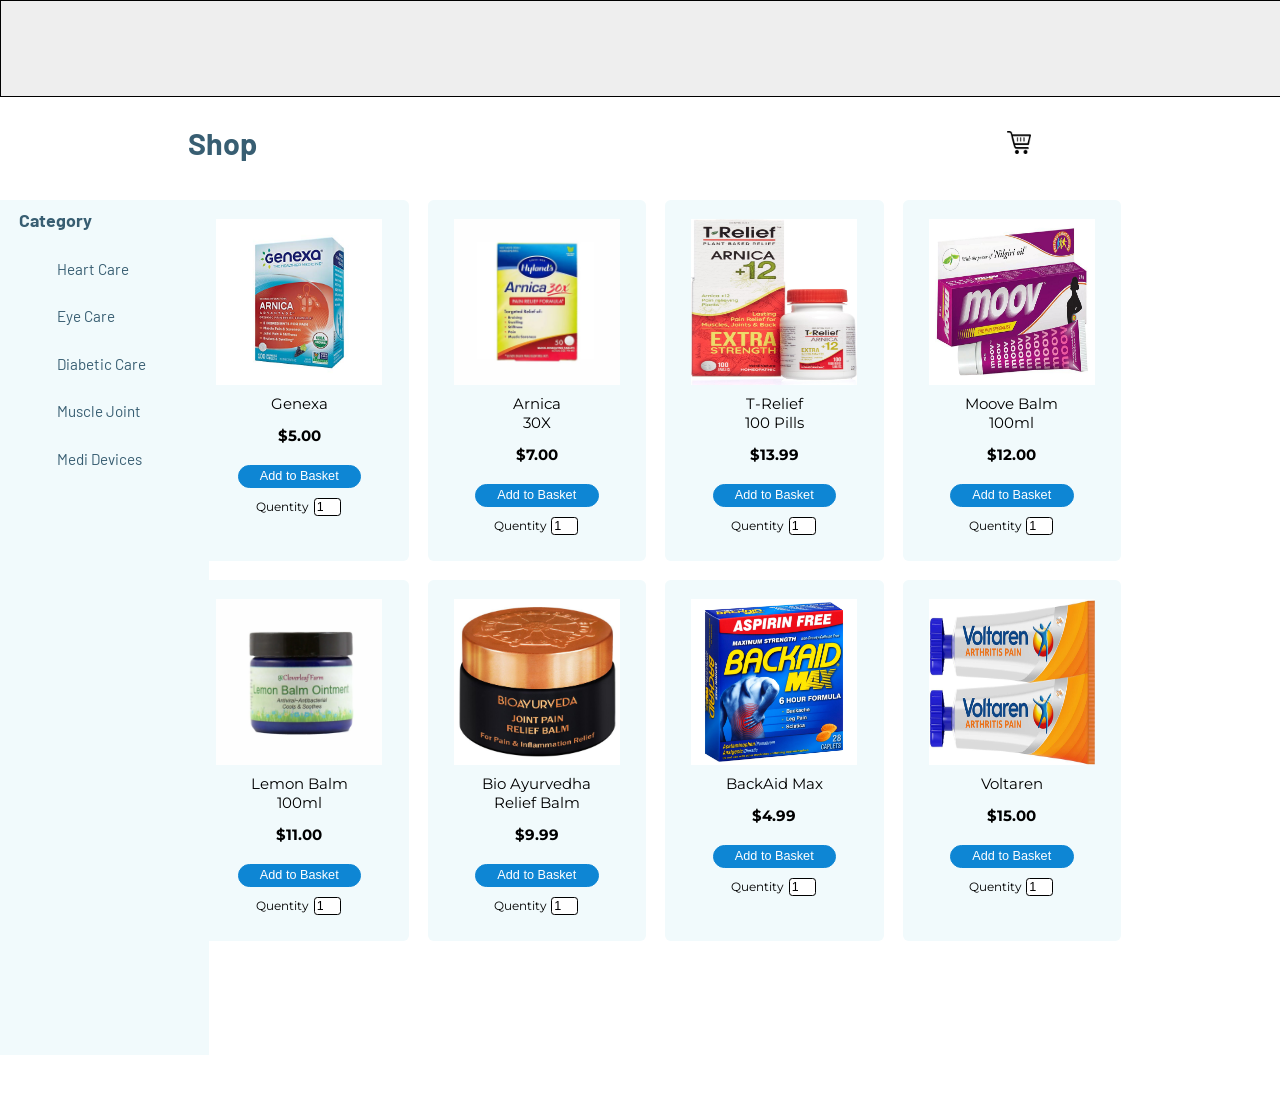
<file: musclejoint.html>
<!DOCTYPE html>
<html lang="en">

<head>
    <link rel="stylesheet" href="css/shop.css">
    <link rel="stylesheet" type="text/css" href="css/payment.css">
    <meta charset="UTF-8">

    <title>Muscle Joint</title>

    <link rel="preconnect" href="https://fonts.googleapis.com">
    <link rel="preconnect" href="https://fonts.gstatic.com" crossorigin>
    <link
        href="https://fonts.googleapis.com/css2?family=Barlow:ital,wght@0,100;0,200;0,300;0,400;0,500;0,600;0,700;0,800;0,900;1,100;1,200;1,300;1,400;1,500;1,600;1,700;1,800;1,900&display=swap"
        rel="stylesheet">
    <link
        href="https://fonts.googleapis.com/css2?family=Barlow:ital,wght@0,100;0,200;0,300;0,400;0,500;0,600;0,700;0,800;0,900;1,100;1,200;1,300;1,400;1,500;1,600;1,700;1,800;1,900&family=Montserrat:ital,wght@0,100..900;1,100..900&display=swap"
        rel="stylesheet">
    <style type="text/css">
        .sticky {
            position: fixed;
            top: 0;
            width: 100%;
        }

        /*
        .sticky + .content 
        {
          padding-top: 60px;
        }
        */
    </style>
</head>

<body>

    <div id="navbar">

        <!---------------------------- navigation bar ------------------------------------------>
    </div>


    <div id="shop_section_main">

        <div id="div_shop_title">
            <h2><a class="a" href="heartcare.html">Shop</a></h2>

            <img src="img/cart-icon.png" alt="cart" id="cart_img" onclick="openNav()">

        </div>



    </div>

    <!---------------------------- category_section ------------------------------------------>

    <div id="category_section_main">

        <h3 id="category_h3">Category</h3>
        <ul>
            <li class="category_list_1 hov_border"><a class="a" href="heartcare.html">Heart Care</a></li>
            <li class="category_list_1 hov_border"><a class="a" href="eyecare.html">Eye Care</a></li>
            <li class="category_list_1 hov_border"><a class="a" href="diabetic.html">Diabetic Care</a></li>
            <li class="category_list_1 hov_border"><a class="a" href="musclejoint.html">Muscle Joint</a></li>
            <li class="category_list_1 hov_border"><a class="a" href="medidevice.html">Medi Devices</a></li>
        </ul>
    </div>

    <!---------------------------- shopping content and cart ------------------------------------------>

    <div id="div_main_shop_content_and_cart">

        <div id="div_test">
            <!-- nothing in here -->
        </div>


        <div id="div_shop_content">

            <div class="item_card" onmouseover="addHoverEffect(this)" onmouseout="removeHoverEffect(this)">

                <div>
                    <div id="part1">
                        <div id="part1_top">
                            <div class="card">
                                <img src="img/muscle joint/m1.jpg" alt="item" class="card_img">
                                <p class="card_header">
                                    Genexa
                                </p>
                                <h4 class="price">
                                    $5.00
                                </h4>

                                <button type="button" class="btn_bskt" onclick="addToCart(this)">Add to Basket</button>

                                <div class="div_quentity">
                                    <label for="quentity1">Quentity</label>
                                    <input type="number" id="quentity1" name="quentity" class="select_quentity"
                                        value="1" min="1" oninput="validity.valid||(value='');">

                                </div>
                            </div>


                            <div class="card">
                                <img src="img/muscle joint/m2.jpg" alt="item" class="card_img">
                                <p class="card_header">
                                    Arnica<br> 30X
                                </p>
                                <h4 class="price">
                                    $7.00
                                </h4>

                                <button type="button" class="btn_bskt" onclick="addToCart(this)">Add to Basket</button>

                                <div class="div_quentity">
                                    <label for="quentity2">Quentity</label>
                                    <input type="number" id="quentity2" name="quentity" class="select_quentity"
                                        value="1" min="1" oninput="validity.valid||(value='');">

                                </div>
                            </div>

                            <div class="card">
                                <img src="img/muscle joint/m3.jpg" alt="item" class="card_img">
                                <p class="card_header">
                                    T-Relief<br>100 Pills
                                </p>
                                <h4 class="price">
                                    $13.99
                                </h4>

                                <button type="button" class="btn_bskt" onclick="addToCart(this)">Add to Basket</button>

                                <div class="div_quentity">
                                    <label for="quentity3">Quentity</label>
                                    <input type="number" id="quentity3" name="quentity" class="select_quentity"
                                        value="1" min="1" oninput="validity.valid||(value='');">

                                </div>
                            </div>

                            <div class="card">
                                <img src="img/muscle joint/m4.jpg" alt="item" class="card_img">
                                <p class="card_header">
                                    Moove Balm <br> 100ml
                                </p>
                                <h4 class="price">
                                    $12.00
                                </h4>

                                <button type="button" class="btn_bskt" onclick="addToCart(this)">Add to Basket</button>

                                <div class="div_quentity">
                                    <label for="quentity4">Quentity</label>
                                    <input type="number" id="quentity4" name="quentity" class="select_quentity"
                                        value="1" min="1" oninput="validity.valid||(value='');">

                                </div>
                            </div>
                        </div>

                        <div id="part1_bottom">
                            <div class="card">
                                <img src="img/muscle joint/m5.jpg" alt="item" class="card_img">
                                <p class="card_header">
                                    Lemon Balm<br>100ml
                                </p>
                                <h4 class="price">
                                    $11.00
                                </h4>

                                <button type="button" class="btn_bskt" onclick="addToCart(this)">Add to Basket</button>

                                <div class="div_quentity">
                                    <label for="quentity5">Quentity</label>
                                    <input type="number" id="quentity5" name="quentity" class="select_quentity"
                                        value="1" min="1" oninput="validity.valid||(value='');">

                                </div>
                            </div>

                            <div class="card">
                                <img src="img/muscle joint/m6.jpg" alt="item" class="card_img">
                                <p class="card_header">
                                    Bio Ayurvedha<br>Relief Balm
                                </p>
                                <h4 class="price">
                                    $9.99
                                </h4>

                                <button type="button" class="btn_bskt" onclick="addToCart(this)">Add to Basket</button>

                                <div class="div_quentity">
                                    <label for="quentity6">Quentity</label>
                                    <input type="number" id="quentity6" name="quentity" class="select_quentity"
                                        value="1" min="1" oninput="validity.valid||(value='');">

                                </div>

                            </div>

                            <div class="card">
                                <img src="img/muscle joint/m7.jpg" alt="item" class="card_img">
                                <p class="card_header">
                                    BackAid Max
                                </p>
                                <h4 class="price">
                                    $4.99
                                </h4>

                                <button type="button" class="btn_bskt" onclick="addToCart(this)">Add to Basket</button>

                                <div class="div_quentity">
                                    <label for="quentity7">Quentity</label>
                                    <input type="number" id="quentity7" name="quentity" class="select_quentity"
                                        value="1" min="1" oninput="validity.valid||(value='');">

                                </div>

                            </div>

                            <div class="card">
                                <img src="img/muscle joint/m8.jpg" alt="item" class="card_img">
                                <p class="card_header">
                                    Voltaren
                                </p>
                                <h4 class="price">
                                    $15.00
                                </h4>

                                <button type="button" class="btn_bskt" onclick="addToCart(this)">Add to Basket</button>

                                <div class="div_quentity">
                                    <label for="quentity8">Quentity</label>
                                    <input type="number" id="quentity8" name="quentity" class="select_quentity"
                                        value="1" min="1" oninput="validity.valid||(value='');">

                                </div>

                            </div>
                        </div>
                    </div>
                </div>

            </div>
        </div>


        <!------------------------- shopping cart -------------------------->

        <div id="cart_section_main">

            <div id="cart_header">
                <p style="font-size: 20px;">Cart</p>

                <img src="img/close-round-icon.png" alt="close_btn" id="close_btn_img" onclick="closeNav()">

            </div>

            <div id="cart_container">
                <!-- items ----------------  in ---------------- cart ---->
            </div>

            <div id="div_cart_total">
                <label for="total">Total: </label>
                <input id="total" type="text" name="" value="" name="" maxlength="10" size="4">
            </div>

            <input id="Checkout_btn" type="submit" name="submit" value="CheckOut" onclick="open_checkout()">


        </div>

    </div>

    <!-- --------------------------------payment form ------------------------------------------>
    <div id="div_payment_main" class="overlay">

        <form action="" method="" id="Checkout_form">

            <h3 style="text-align: center; font-size: 22px; ">Checkout</h3>

            <div id="section1">

                <div id="section1_name">

                    <div>
                        <label for="fname">First Name: </label>
                        <br>
                        <input class="align" type="text" id="fname" title="input your first name" pattern="[a-zA-Z]+"
                            name="first_name" placeholder="First Name" required autofocus>
                    </div>

                    <div>
                        <!-- Last name -->
                        <label for="lname">Last Name: </label>
                        <br>
                        <input class="align" type="text" id="lname" title="input your last name" name="last_name"
                            placeholder="Last Name" required pattern="(?=.*[a-z])(?=.*[A-Z])">
                    </div>

                </div>


                <div id="section1_email_and_tp">

                    <div style=" position: relative;">
                        <!-- Email -->
                        <label for="email">Email: </label>
                        <br>
                        <input class="align" type="email" id="email" title="input your email here" name="email"
                            placeholder="Email" required>

                    </div>

                    <div style="position: relative;">
                        <!-- phone -->
                        <label for="tel_no">Phone: </label>
                        <br>
                        <input type="tel" id="tel_no" name="phone_no" minlength="9" maxlength="10"
                            title="input your phone number here" placeholder="12 345 6789" pattern="\d+">
                    </div>

                </div>

                <div id="section1_address_container">

                    <div id="section1_addresslines">

                        <!-- Address -->
                        <label for="address_l1">Address: </label>
                        <br>
                        <input class="align" type="text" id="address_l1" name="address_line1"
                            placeholder="Address Line 1" required pattern="(?=.*[a-z])(?=.*[A-Z])">

                        <br><br>

                        <input class="align" type="text" id="address_l2" name="address_line2"
                            placeholder="Address Line 2" required pattern="(?=.*[a-z])(?=.*[A-Z])">

                    </div>

                    <div id="section1_city_and_postl">

                        <!--- city --->
                        <label for="city">City:</label>
                        <br>
                        <input type="text" id="city" class="align" name="city" title="Input Your City Here"
                            pattern="[A-Za-z ,-0-9]+">

                        <br>

                        <!--- postal code --->
                        <label for="postel_code">Postal Code:</label>
                        <br>
                        <input type="text" id="postel_code" class="align" name="postal_code"
                            title="Input Your Postal Code Here" pattern="[A-Za-z 0-9-/.,]+" required>

                    </div>

                </div>

            </div>

            <div id="section2">
                <p class="para_align">Select a payment method.</p>

                <div id="payment_method">
                    <img class="payment_images" src="img/visa.png" alt="visa card">
                    <img class="payment_images" src="img/american-express.png" alt="american express">
                    <img class="payment_images" src="img/card.png" alt="master card">
                </div>

                <div id="payment_form_div">


                    <label for="crd_name" id="align_name_icons">

                        <img src="img/person.png" class="payment_icons">
                    </label>
                    <input type="text" name="holder_name" id="crd_name" placeholder=" ">

                    <br>


                    <label for="card_number" id="align_numbr_icons">
                        <img src="img/credit-card.png" class="payment_icons" style="width:20px;">
                    </label>
                    <input type="text" name="card_number" id="card_number" placeholder="Card Number"
                        pattern="^\d{15,16}$">

                    <div id="expire_and_cvv">
                        <div style="margin: 10px;position: relative;left: -15px;">
                            <label for="expire">
                                <p style="display: inline; font-size: 12px;">CARD EXPIRY:</p>
                            </label>

                            <br>
                            <input type="month" id="expire" name="expire_date" placeholder="mm/yyyy" size="13">
                        </div>

                        <div style="margin: 10px;position: relative;left: 15px;">

                            <label for="cvv">
                                <p style="display: inline; font-size: 12px;">CVV:</p>
                            </label>
                            <br>
                            <div id="div_for_lock_cvv">
                                <img src="img/credit-card.png" id="lock_for_cvv">
                            </div>
                            <input type="text" id="cvv" name="cvv" placeholder="***" pattern="^[0-9]{3}$" size="13">
                        </div>
                    </div>

                    <br>

                    <div id="div_pay_btn">

                        <input type="submit" name="payment" value="Pay" id="pay_btn" onclick="close_chekout()" required>
                    </div>

                    <br><br>

                </div>

            </div>



        </form>

    </div>


    <script src="js/musclejoint.js"></script>



</body>

</html>
</file>
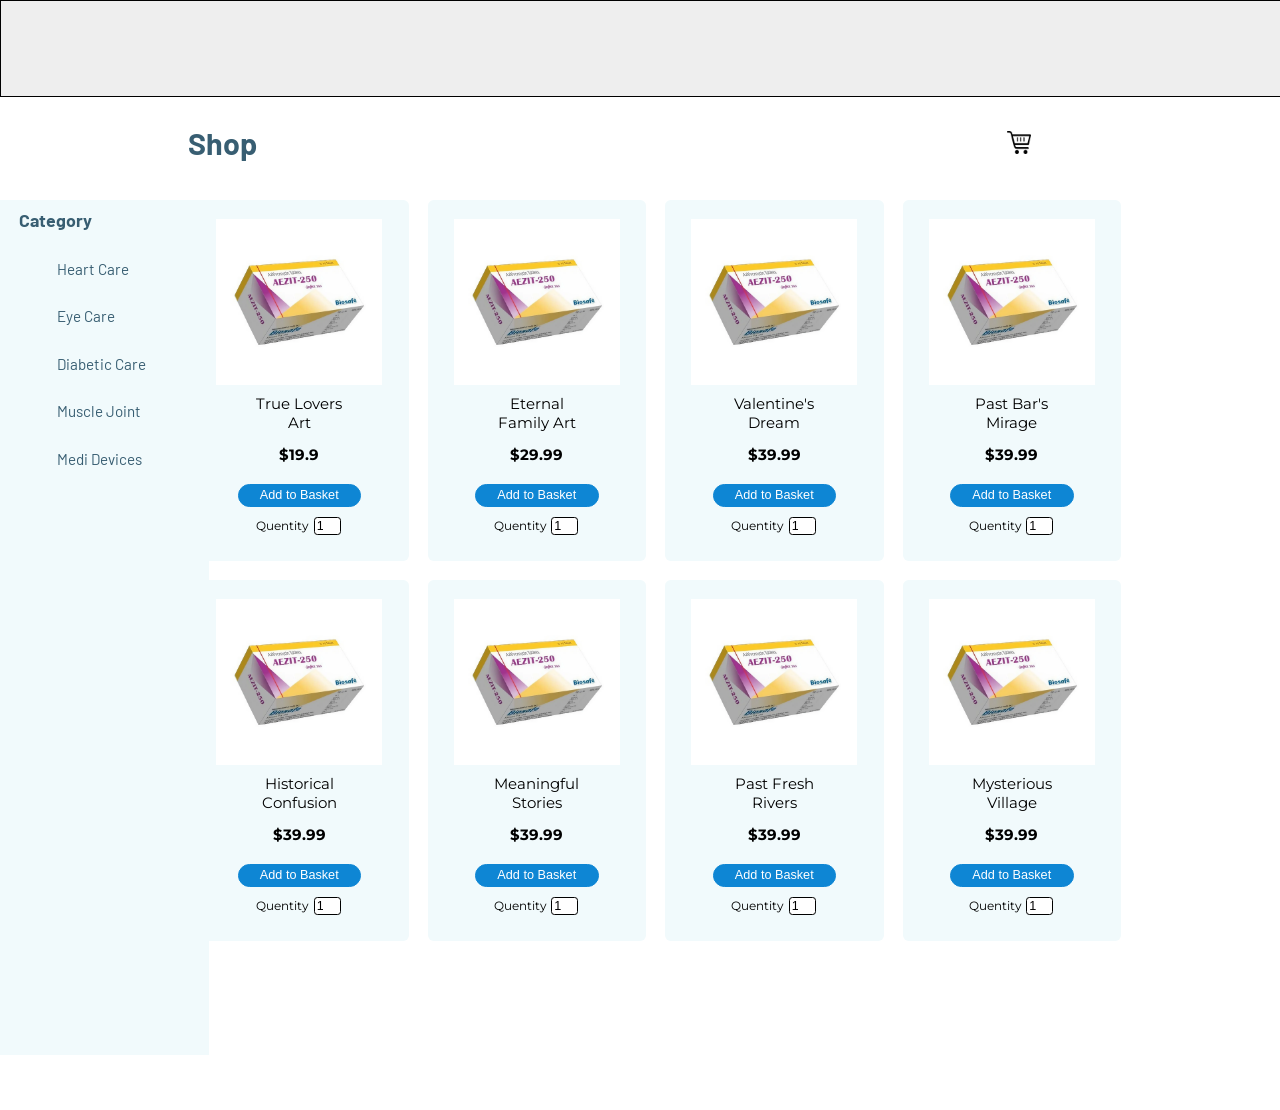
<file: shop.html>
<!DOCTYPE html>
<html>
<head>
    <meta charset="utf-8">
    <meta name="viewport" content="width=device-width, initial-scale=1">
    <title>Shop</title>

    <link rel="stylesheet" href="css/shop.css">
    <link rel="stylesheet" type="text/css" href="css/payment.css">

    <link rel="preconnect" href="https://fonts.googleapis.com">
    <link rel="preconnect" href="https://fonts.gstatic.com" crossorigin>
    <link href="https://fonts.googleapis.com/css2?family=Barlow:ital,wght@0,100;0,200;0,300;0,400;0,500;0,600;0,700;0,800;0,900;1,100;1,200;1,300;1,400;1,500;1,600;1,700;1,800;1,900&display=swap" rel="stylesheet">
    <link href="https://fonts.googleapis.com/css2?family=Barlow:ital,wght@0,100;0,200;0,300;0,400;0,500;0,600;0,700;0,800;0,900;1,100;1,200;1,300;1,400;1,500;1,600;1,700;1,800;1,900&family=Montserrat:ital,wght@0,100..900;1,100..900&display=swap" rel="stylesheet">

    <style type="text/css">
        .sticky 
        {
          position: fixed;
          top: 0;
          width: 100%;
        }
        /*
        .sticky + .content 
        {
          padding-top: 60px;
        }
        */
    </style>

</head>
<body>

    <div id="navbar">

    <!---------------------------- navigation bar ------------------------------------------>
    </div>


    <div id="shop_section_main">

        <div id="div_shop_title">
            <h2><a class="a" href="heartcare.html">Shop</a></h2>
            
            <img src="img/cart-icon.png" alt="cart" id="cart_img" onclick="openNav()">
            
        </div>

        
        
    </div>

    <!---------------------------- category_section ------------------------------------------>

    <div id="category_section_main">
        
        <h3 id="category_h3">Category</h3>
        <ul>
            <li class="category_list_1 hov_border"><a class="a"  href="heartcare.html">Heart Care</a></li>
            <li class="category_list_1 hov_border"><a class="a" href="eyecare.html">Eye Care</a></li>
            <li class="category_list_1 hov_border"><a class="a" href="diabetic.html">Diabetic Care</a></li>
            <li class="category_list_1 hov_border"><a class="a" href="musclejoint.html">Muscle Joint</a></li>
            <li class="category_list_1 hov_border"><a class="a" href="medidevice.html">Medi Devices</a></li>
        </ul>
    </div>

    <!---------------------------- shopping content and cart ------------------------------------------>

    <div id="div_main_shop_content_and_cart">

        <div id="div_test">
            <!-- nothing in here -->
        </div>
        

        <div id="div_shop_content">

            <div class="item_card" onmouseover="addHoverEffect(this)" onmouseout="removeHoverEffect(this)">

                <div>
                    <div id="part1">
                <div id="part1_top">
                    <div class="card">
                            <img src="img/pack.png" alt="item" class="card_img">
                            <p class="card_header">
                                True Lovers <br> Art
                            </p>
                            <h4 class="price">
                                $19.9
                            </h4>

                            <button type="button" class="btn_bskt" onclick="addToCart(this)">Add to Basket</button>

                            <div class="div_quentity">
                                <label for="quentity1">Quentity</label>
                                <input type="number" id="quentity1" name="quentity" class="select_quentity" value="1"  min="1" oninput="validity.valid||(value='');">
                        
                            </div>
                    </div>
                    
    
                    <div class="card">
                        <img src="img/pack.png" alt="item" class="card_img">
                        <p class="card_header">
                            Eternal <br> Family Art
                        </p>
                        <h4 class="price">
                            $29.99
                        </h4>

                        <button type="button" class="btn_bskt" onclick="addToCart(this)">Add to Basket</button>

                        <div class="div_quentity">
                            <label for="quentity2">Quentity</label>
                            <input type="number" id="quentity2" name="quentity" class="select_quentity" value="1"  min="1" oninput="validity.valid||(value='');">
                    
                        </div>
                    </div>
    
                    <div class="card">
                        <img src="img/pack.png" alt="item" class="card_img">
                        <p class="card_header">
                            Valentine's <br> Dream
                        </p>
                        <h4 class="price">
                            $39.99
                        </h4>

                        <button type="button" class="btn_bskt" onclick="addToCart(this)">Add to Basket</button>

                        <div class="div_quentity">
                            <label for="quentity3">Quentity</label>
                            <input type="number" id="quentity3" name="quentity" class="select_quentity" value="1"  min="1" oninput="validity.valid||(value='');">
                    
                        </div>
                    </div>
    
                    <div class="card">
                        <img src="img/pack.png" alt="item" class="card_img">
                        <p class="card_header">
                            Past Bar's <br> Mirage
                        </p>
                        <h4 class="price">
                            $39.99
                        </h4>

                        <button type="button" class="btn_bskt" onclick="addToCart(this)">Add to Basket</button>

                        <div class="div_quentity">
                            <label for="quentity4">Quentity</label>
                            <input type="number" id="quentity4" name="quentity" class="select_quentity" value="1"  min="1" oninput="validity.valid||(value='');">
                    
                        </div>
                    </div>
                </div>

                <div id="part1_bottom">
                    <div class="card">
                        <img src="img/pack.png" alt="item" class="card_img">
                        <p class="card_header">
                            Historical <br> Confusion
                        </p>
                        <h4 class="price">
                            $39.99
                        </h4>

                        <button type="button" class="btn_bskt" onclick="addToCart(this)">Add to Basket</button>

                        <div class="div_quentity">
                            <label for="quentity5">Quentity</label>
                            <input type="number" id="quentity5" name="quentity" class="select_quentity" value="1"  min="1" oninput="validity.valid||(value='');">
                    
                        </div>
                    </div>
    
                    <div class="card">
                        <img src="img/pack.png" alt="item" class="card_img">
                        <p class="card_header">
                            Meaningful <br> Stories
                        </p>
                        <h4 class="price">
                            $39.99
                        </h4>

                        <button type="button" class="btn_bskt" onclick="addToCart(this)">Add to Basket</button>

                        <div class="div_quentity">
                            <label for="quentity6">Quentity</label>
                            <input type="number" id="quentity6" name="quentity" class="select_quentity" value="1"  min="1" oninput="validity.valid||(value='');">
                    
                        </div>
    
                    </div>
    
                    <div class="card">
                        <img src="img/pack.png" alt="item" class="card_img">
                        <p class="card_header">
                            Past Fresh <br> Rivers
                        </p>
                        <h4 class="price">
                            $39.99
                        </h4>

                        <button type="button" class="btn_bskt" onclick="addToCart(this)">Add to Basket</button>

                        <div class="div_quentity">
                            <label for="quentity7">Quentity</label>
                            <input type="number" id="quentity7" name="quentity" class="select_quentity" value="1"  min="1" oninput="validity.valid||(value='');">
                    
                        </div>
    
                    </div>
    
                    <div class="card">
                        <img src="img/pack.png" alt="item" class="card_img">
                        <p class="card_header">
                            Mysterious <br> Village
                        </p>
                        <h4 class="price">
                            $39.99
                        </h4>

                        <button type="button" class="btn_bskt" onclick="addToCart(this)">Add to Basket</button>

                        <div class="div_quentity">
                            <label for="quentity8">Quentity</label>
                            <input type="number" id="quentity8" name="quentity" class="select_quentity" value="1"  min="1" oninput="validity.valid||(value='');">
                    
                        </div>
    
                    </div>
                </div>
            </div>
                </div>
                
            </div>
        </div>


        <!------------------------- shopping cart -------------------------->

        <div id="cart_section_main">

            <div id="cart_header">
                <p style="font-size: 20px;">Cart</p>
                
                <img src="img/close-round-icon.png" alt="close_btn" id="close_btn_img" onclick="closeNav()">
                
            </div>
            
            <div id="cart_container">
                <!-- items ----------------  in ---------------- cart ---->
            </div>

            <div id="div_cart_total">
                <label for="total">Total: </label>
                <input id="total" type="text" name="" value="" name=""  maxlength="10" size="4">
            </div>

            <input id="Checkout_btn" type="submit" name="submit" value="CheckOut" onclick="open_checkout()">
                
            
        </div>

    </div>

<!-- --------------------------------payment form ------------------------------------------>
    <div id="div_payment_main" class="overlay">

        <form action="" method="" id="Checkout_form">

            <h3 style="text-align: center; font-size: 22px; ">Checkout</h3>

            <div id="section1">
                
                <div id="section1_name">
                    
                    <div>
                        <label for="fname">First Name: </label>
                        <br>
                        <input class="align" type="text" id="fname" title="input your first name" pattern="[a-zA-Z]+" name="first_name" placeholder="First Name" required autofocus>
                    </div>

                    <div>
                        <!-- Last name -->
                        <label for="lname">Last Name: </label>
                        <br>
                        <input class="align" type="text" id="lname" title="input your last name" name="last_name" placeholder="Last Name" required pattern="(?=.*[a-z])(?=.*[A-Z])">
                    </div>

                </div>
                

                <div id="section1_email_and_tp">

                    <div style=" position: relative;">
                        <!-- Email -->
                        <label for="email">Email: </label>
                        <br>
                        <input class="align" type="email" id="email" title="input your email here" name="email" placeholder="Email" required>

                    </div>
                    
                    <div style="position: relative;">
                        <!-- phone -->
                        <label for="tel_no">Phone: </label>
                        <br>
                        <input  type="tel" id="tel_no" name="phone_no" minlength="9" maxlength="10" title="input your phone number here" placeholder="12 345 6789" pattern="\d+">
                    </div>
                    
                </div>

                <div id="section1_address_container">
                    
                    <div id="section1_addresslines">

                        <!-- Address -->
                        <label for="address_l1">Address: </label>
                        <br>
                        <input class="align" type="text" id="address_l1" name="address_line1" placeholder="Address Line 1" required pattern="(?=.*[a-z])(?=.*[A-Z])">

                        <br><br>

                        <input class="align" type="text" id="address_l2" name="address_line2" placeholder="Address Line 2" required pattern="(?=.*[a-z])(?=.*[A-Z])">
                    
                    </div>

                    <div id="section1_city_and_postl">
                    
                        <!--- city --->
                        <label for="city">City:</label>
                        <br>
                        <input type="text" id="city" class="align" name="city" title="Input Your City Here" pattern="[A-Za-z ,-0-9]+" >

                        <br>

                        <!--- postal code --->
                        <label for="postel_code">Postal Code:</label>
                        <br>
                        <input type="text" id="postel_code" class="align" name="postal_code" title="Input Your Postal Code Here" pattern="[A-Za-z 0-9-/.,]+" required>

                    </div>

                </div>

            </div>

            <div id="section2">
                <p class="para_align">Select a payment method.</p>
                            
                <div id="payment_method">
                    <img class="payment_images" src="img/visa.png" alt="visa card">
                    <img class="payment_images" src="img/american-express.png" alt="american express">
                    <img class="payment_images" src="img/card.png" alt="master card">
                </div>

                <div id="payment_form_div">
                    

                    <label for="crd_name" id="align_name_icons">
                            
                        <img  src="img/person.png" class="payment_icons">
                    </label>
                    <input type="text" name="holder_name" id="crd_name" placeholder=" ">

                    <br>

                            
                    <label for="card_number" id="align_numbr_icons">
                        <img src="img/credit-card.png" class="payment_icons" style="width:20px;">
                    </label>
                    <input type="text" name="card_number" id="card_number" placeholder="Card Number" pattern="^\d{15,16}$">

                    <div id="expire_and_cvv">
                        <div style="margin: 10px;position: relative;left: -15px;">
                            <label for="expire">
                                <p style="display: inline; font-size: 12px;">CARD EXPIRY:</p>
                            </label>

                            <br>
                            <input type="month" id="expire" name="expire_date" placeholder="mm/yyyy" size="13">
                        </div>

                        <div style="margin: 10px;position: relative;left: 15px;">
                        
                            <label for="cvv">
                                <p style="display: inline; font-size: 12px;">CVV:</p>
                            </label>
                            <br>
                            <div id="div_for_lock_cvv">
                                <img src="img/credit-card.png" id="lock_for_cvv">
                            </div>
                            <input type="text" id="cvv" name="cvv" placeholder="***" pattern="^[0-9]{3}$" size="13">
                        </div>
                    </div>

                    <br>

                    <div id="div_pay_btn">

                        <input type="submit" name="payment" value="Pay" id="pay_btn" onclick="close_chekout()" required>
                    </div>

                    <br><br>
                                
                </div>
                            
            </div>


            
        </form>
        
    </div>

    <script src="js/shop.js"></script>

</body>
</html>
</file>
<file: css/shop.css>
*
{
    margin: 0;
}

body
{
    background-color: #fff;
    font-family: Forum;
    zoom: 0.95;
}


#navbar
{
    margin-bottom: 10px; 
    
    /*
    position: fixed;
    */
    z-index: 99;
    width: 100%;
    height: 100px;
    background-color: #eee;
    border: 1px solid black;
}
.a
{
    text-decoration: none;
    color: #385e72;

}

#div_test
{
    margin-top: 110px;
    padding-left: 20px;
    position: relative;
    left: 0;
    background-color:transparent !important;
    max-width: 200px !important;
    min-width: 170px !important;
    width: 25%;
    height: 100vh;
}

#category_section_main
{
    z-index: 99;
    margin-top: 110px;
    padding-left: 20px;
    position: fixed;
    left: 0;
    color: #385e72 !important;
    font-family: "Barlow", sans-serif !important;
    font-weight: 400;
    max-width: 200px !important;
    min-width: 170px !important;
    width: 25%;
    height: 100vh; /*--------------------height should be page height -----*/
    background-color: #f1fafc;
    
    /*border: 1px solid black;*/ /*--------------------should remove -----*/
}

#category_h3
{
    margin-top: 10px;
    margin-bottom: 30px;
    /*
    margin: 30px 30px;
    padding-top: 30px;
    */
}

.category_list_1
{
    list-style: none;
    margin-bottom: 20px;
    margin-top: 20px;
}

.category_list_1:hover
{
    color: #0e86d4;
    font-weight: bold;
    transition: transform 0.3s;
}

.hov_border
{
    position: relative; 
    width: 100px;
    height: 30px;
    padding: 0;
    border: none;
}

.hov_border::before {
    content: "";
    position: absolute;
    background-color: #0e86d4;
    width: 0;
    height: 2px;
    top: 25px;
    left: 0;
    z-index: -1;
    transition: width 1s;
}

.hov_border:hover::before {
    width: 100%;
}

#div_shop_title
{
    position: relative;
    top: 100px;
    left: 0;
    height: 100px;
    /*
    border: 1px solid black;
    */

    display: flex;
    flex-direction: row;
    justify-content: space-around;
    flex-wrap: nowrap;
    align-items: center;
}

#div_shop_title h2
{
    position: relative;
    left: -65px;
    color: #385e72;
    font-size: 32px;
    font-family: 'Barlow';
}

#cart_img
{
    margin-left: 200px;
    width: 25px;
    height: 25px;
}

#cart_img:hover
{
    animation-name: shake;
    animation-duration: 1s;
}


@keyframes shake
{
    0%   {rotate: 0deg;}
    25%  {rotate: -10deg;}
    75%  {rotate: 10deg;}
    100% {rotate: 0deg;}
}

/*---------------------------- div_main_shop_content_and_cart --------------------*/

#div_main_shop_content_and_cart
{
    display: flex;
    flex-direction: row;
    justify-content: space-between;
}

#div_shop_content
{
    margin-top: 100px;
    position: relative;
    padding-right: 250px;
}

.item_card
{
}

/* ------------------ item cards ----------------*/

.card
{
    height:380px;
    width: 230px;
    overflow: hidden;
    font-family: "Montserrat", sans-serif !important;
    /*
    border: 1px solid black;
    */
    margin: 10px;
    background-color: #f1fafc !important;
    border-radius: 6px;
    display: flex;
    flex-wrap: nowrap;
    align-items: center;
    flex-direction: column;
    transition: transform 0.3s, box-shadow 0.3s;
}


.item_card .card:hover {
    transform: scale(1.01);
    box-shadow: 0 4px 8px 0 rgba(0, 0, 0, 0.2), 0 6px 20px 0 rgba(0, 0, 0, 0.19);
}




.card_img , .card_header , .price  , .div_quentity
{
   pointer-events: none ;
}

.card_img
{
    margin-bottom: 10px;
    margin-top: 20px;
    position: relative;
    width: 175px;
    height: 175px;
    pointer-events: none;
}
#part1_top
{
    display: flex;
}

#part1_bottom
{
    display: flex;
}

#summary_form
{
    width: 500px;
    background-color: white !important;
}

#main_div
{
    display: flex;
    flex-direction: row;
    flex-wrap: nowrap;
    justify-content: space-between;
}
.card_header
{
    font-size: 16px;
    margin-bottom: 6px;
    text-align: center;
    pointer-events: none;
}
.btn_bskt
{
    color: white;
    background-color: #0e86d4;
    border: 1px solid #0e86d4 ;
    margin-top: 14px;
    border-radius: 12px;
    width: 130px;
    height: 25px;
}

.btn_bskt:hover
{
    background-color: #00e0d4 !important;
}


.select_quentity
{
    border: 0.1px solid black;
    border-radius: 3.5px;
    margin: 2px;
    width: 22px;
    pointer-events: auto;
}

.price
{
    margin: 7px;
}

.div_quentity
{
    font-size: 13px;
    margin: 8px;
}


/* -----------------------------------cart ---------------*/
#cart_section_main 
{
    display: none;
    margin-top: 110px;
    position: relative;
    background-color: #f1fafc;
    min-height: 700px;
    width: 300px;
    min-width: 250px;
    float: right;
    right: 0;
    border-radius: 6px;

}

#cart_header
{
    margin: 20px;
    display: flex;
    flex-direction: row;
    justify-content: space-between;
    align-items: center;

}

#close_btn_img
{
    padding: 2px;
    border: 1px solid black;
    border-radius: 50%;
    width: 20px;
    height: 20px;
}

#close_btn_img:hover
{
    border: 1px solid #00e0d4;
    animation-name: rotate1;
    animation-duration: 1s;
}

@keyframes rotate1
{
    0% {rotate: 0deg;}
    100% {rotate: 90deg;}
}

#cart_container
{
    position: relative;
    background-color: white;
    border-radius: 6px;
    margin: 20px;
    width: 90%;
    min-height: 300px;
    max-height: auto;
    overflow: overlay;
}

#div_cart_total
{
    margin: 15px;
    position: relative;
    display: flex;
    justify-content: space-between;

}

#Checkout_btn
{
    float: right;
    margin-right: 20px;
    margin-top: 30px;
    height: 30px;
    width: 100px;
    border-radius: 6px;
    color: white;
    background-color: #0e86d4;
    border: 1px solid #0e86d4 ;
}

#Checkout_btn:hover
{
    background-color: #00e0d4 ;
}
</file>
<file: css/payment.css>
#div_payment_main
{
	display: none;
}

#Checkout_form
{
	background-color: #eee;
	border: 1px solid black;
	border-radius: 8px;
	width: 600px;
	position: absolute;
    top: 55% !important;
    left: 50% !important;
    transform: translate(-50%, -50%) !important;
}


#section1
{
    width: 600px;
}

#section1_name
{
	margin: 20px;
	display: flex;
    flex-direction: row;
    justify-content: space-around;
}

.align
{

}

#fname
{

}

#lname
{

}

#section1_email_and_tp
{
	display: flex;
    justify-content: space-around;
    flex-direction: row;
    margin: 20px;
}

#email
{

}

#tel_no
{

}

#section1_address_container
{
	display: flex;
    flex-direction: row;
    justify-content: space-around;
    margin: 20px;
}

#section1_addresslines
{

}

#address_l1
{

}

#address_l2
{
	margin-top: 10px;
}

#section1_city_and_postl
{

}

#city
{
	margin-bottom: 10px;
}

#postel_code
{

}

#section2
{
	padding-top: 10px;
    width: 600px;
}

#payment_method {
	margin: 20px;
	display: flex;
	flex-direction: row;
	justify-content: center;
}

.payment_images {
	margin-right: 25px;
	margin-left: 25px;
	width: 50px;
	height: 35px;
	cursor: pointer;
}

.para_align {
	font-size: 15px;
	text-align: center;
	margin-bottom: 8px;
}

#payment_form_div {
	display: flex;
	flex-direction: column;
	align-items: center;
}

#align_name_icons {			/* <------------ for label */
	position: relative;
	left: -2px;
}

.payment_icons {
	position: absolute;
    width: 23px;
    height: auto;
    left: -162px;
    top: -1.5px;
}

#crd_name {
	width: 300px;
	padding-left: 22px;
}

#align_numbr_icons {		/* <------------ for label */
	position: relative;
	left: 2px;
	top: 3px;
}

#card_number {
	width: 300px;
	padding-left: 23px;
}


#expire_and_cvv {
	margin-top: 10px;
	position: relative;
    display: flex;
    flex-direction: row;
    justify-content: space-between
}

#expire {
	width: 123px;
}

#div_for_lock_cvv {
	position: relative;
	top: 3px;
	left: 1px;
}

#lock_for_cvv {			/*<-------lock img for cvv    */
	width: 20px;
	left: 2px;
	top: -2px;
	position: absolute;
}

#cvv {
	padding-left: 25px;
	width: 123px;
}


					/*----------------- payment btn -----*/

#div_pay_btn {
	display:flex; 
	flex-direction:row; 
	justify-content: center; 
}

#pay_btn {
	background-color: white;
    width: 110px;
    height: 35px;
    cursor: pointer;
}
#pay_btn:hover {
	background-color: #0e86d4;
	border-color: #00e0d4;
	color: white;
}

.overlay 
{
        position: fixed;
        top: 0;
        left: 0;
        width: 100%;
        height: 100%;
        background-color: rgba(0, 0, 0, 0.4);
        z-index: 101;
        display: none;
}
</file>
